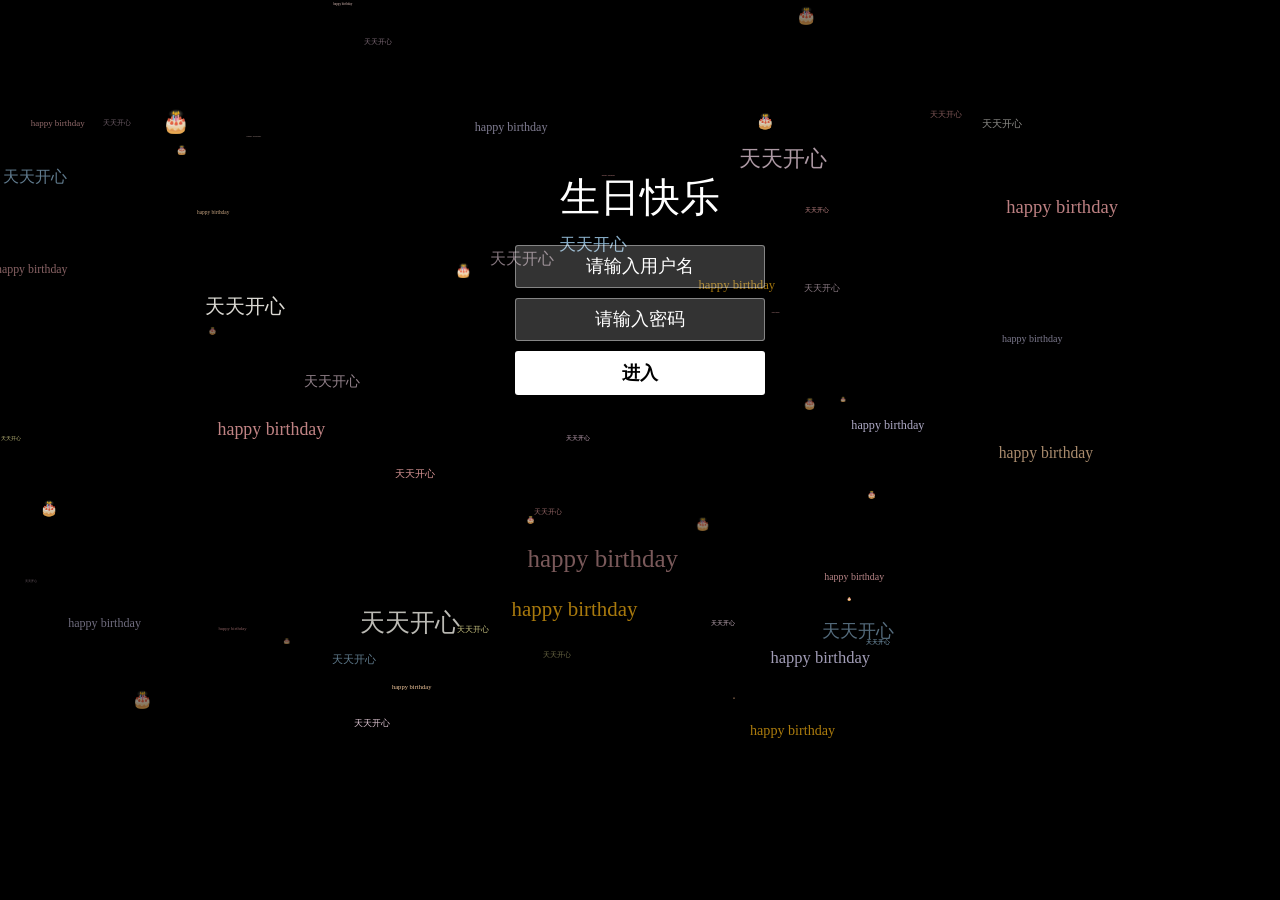
<file: index.html>
<!doctype html>
<html lang="zh">

<head>
    <meta charset="UTF-8">
    <meta http-equiv="X-UA-Compatible" content="IE=edge,chrome=1">
    <meta name="viewport" content="width=device-width, initial-scale=1.0">
    <title>HappyBirthday</title>
    <link rel="stylesheet" type="text/css" href="./css/styles.css">
</head>

<body>
   
    <canvas id="pinkboard" width="100vw" height="100vh"></canvas>
    <div class="htmleaf-container">

        <div class="wrapper">
            <div class="container">
                <h1>生日快乐</h1>
                <form class="form">
                    <input id="userName" name="userName" type="text" placeholder="请输入用户名" autocomplete="off">
                    <input id="pwd" name="pwd" type="password" placeholder="请输入密码" autocomplete="off">
                    <button type="submit" id="login-button">进入</button>
                </form>
            </div>
        </div>
    </div>
    <script src="./js/jquery-2.1.1.min.js" type="text/javascript"></script>
    <script src="./js/jquery-1.8.4.min.js" type="text/javascript"></script>
    <script src="./js/mydemo6.js"></script>
    <script>
        var texts = ['happy birthday', '天天开心', '🎂'];
        fillText(document.getElementById('pinkboard'), texts)
    </script>
</body>
<style>
    #pinkboard {
        z-index: -1;
        /* 层级设为负数，放在所有内容下方 */
        position: fixed;
        /* 固定定位，铺满屏幕且不跟随滚动 */
        top: 0;
        left: 0;
        width: 100vw;
        /* 视口宽度 100% */
        height: 100vh;
        /* 视口高度 100% */
        margin: 0;
        padding: 0;
        font-size: 16px;
        background-color: black;
    }
</style>

</html>
</file>
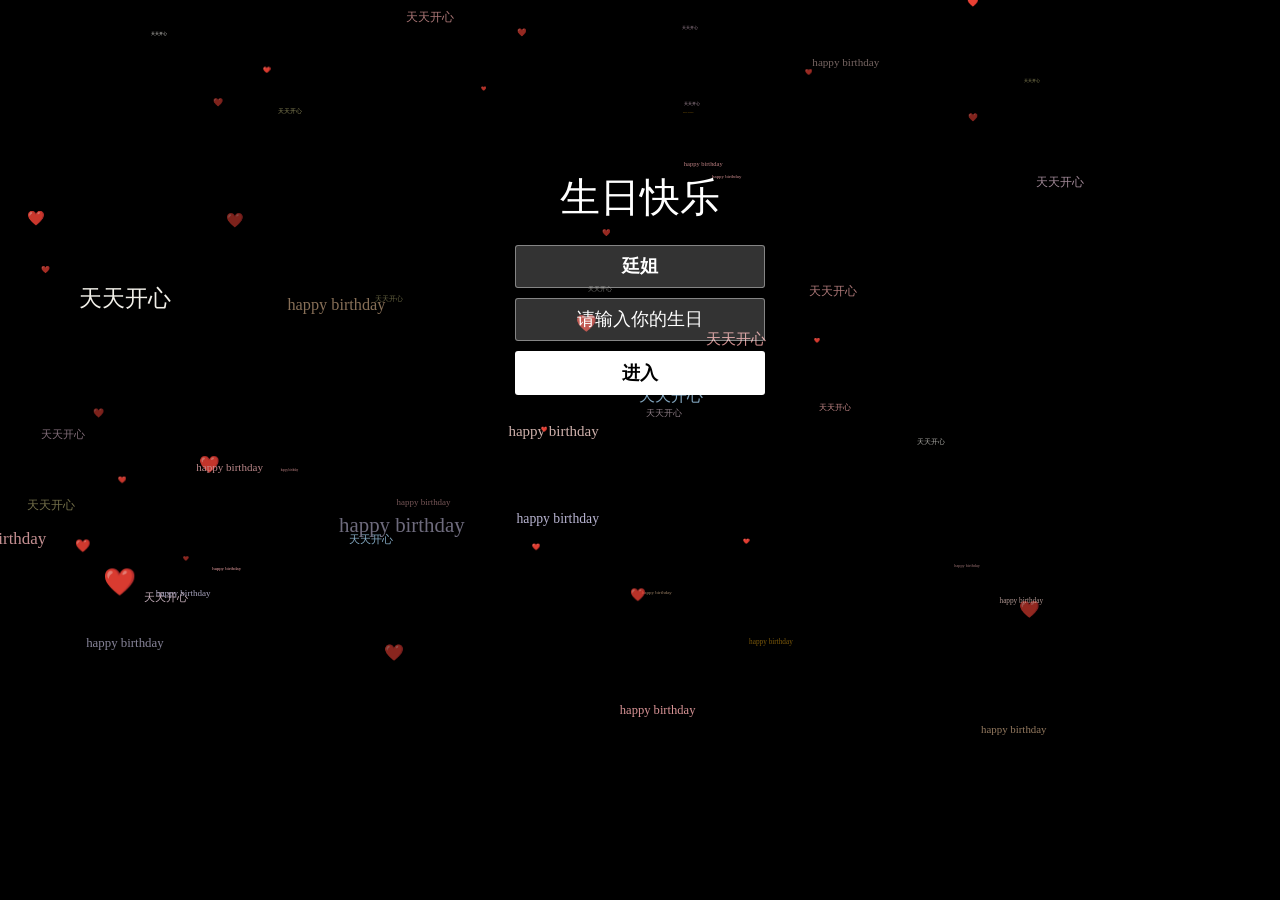
<file: 生日代码old - 副本 (2)/生日代码old - 副本 (2)/index.html>
<!doctype html>
<html lang="zh">

<head>
    <meta charset="UTF-8">
    <meta http-equiv="X-UA-Compatible" content="IE=edge,chrome=1">
    <meta name="viewport" content="width=device-width, initial-scale=1.0">
    <title>HappyBirthday</title>
    <link rel="stylesheet" type="text/css" href="./css/styles.css">
</head>

<body>

    <canvas id="pinkboard" width="100vw" height="100vh"></canvas>
    <div class="htmleaf-container">

        <div class="wrapper">
            <div class="container">
                <h1>生日快乐</h1>
                <form class="form">
                    <input id="userName" name="userName" type="text" placeholder="xx" readonly value="廷姐">
                    <input id="pwd" name="pwd" type="text" placeholder="请输入你的生日" autocomplete="off">
                    <button type="submit" id="login-button">进入</button>
                </form>
            </div>
        </div>
    </div>
    <script src="./js/jquery-2.1.1.min.js" type="text/javascript"></script>
    <script src="./js/jquery-1.8.4.min.js" type="text/javascript"></script>
    <script src="./js/mydemo6.js"></script>
    <script>
        var texts = ['happy birthday', '天天开心', '❤️'];
        fillText(document.getElementById('pinkboard'), texts)
    </script>
</body>
<style>
    #pinkboard {
        z-index: -1;
        /* 层级设为负数，放在所有内容下方 */
        position: fixed;
        /* 固定定位，铺满屏幕且不跟随滚动 */
        top: 0;
        left: 0;
        width: 100vw;
        /* 视口宽度 100% */
        height: 100vh;
        /* 视口高度 100% */
        margin: 0;
        padding: 0;
        font-size: 16px;
        background-color: black;
    }
</style>

</html>
</file>
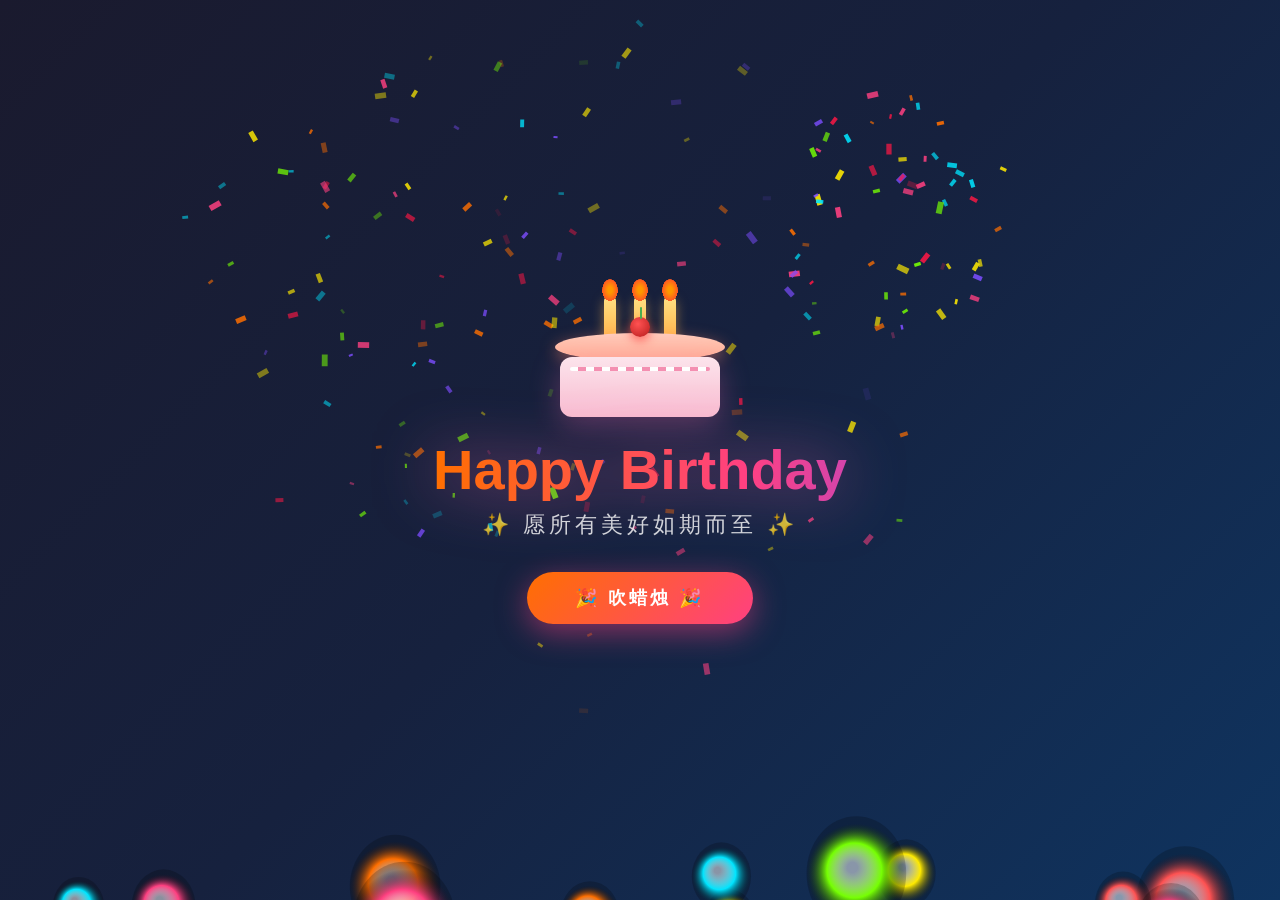
<file: birthday.html>
﻿<!DOCTYPE html>
<html lang="zh-CN">
<head>
<meta charset="UTF-8">
<meta name="viewport" content="width=device-width, initial-scale=1.0">
<title>🎂 生日快乐！</title>
<style>
* { margin: 0; padding: 0; box-sizing: border-box; }

body {
  width: 100vw; height: 100vh; overflow: hidden;
  background: linear-gradient(135deg, #1a1a2e 0%, #16213e 50%, #0f3460 100%);
  font-family: "Microsoft YaHei", "PingFang SC", sans-serif;
  display: flex; align-items: center; justify-content: center;
  user-select: none;
}

/* ---- 星星 ---- */
.stars {
  position: fixed; top: 0; left: 0; width: 100%; height: 100%;
  pointer-events: none; z-index: 0;
}
.star {
  position: absolute;
  background: white;
  border-radius: 50%;
  animation: twinkle var(--dur) ease-in-out infinite;
  animation-delay: var(--delay);
  opacity: 0;
}
@keyframes twinkle {
  0%, 100% { opacity: 0.2; transform: scale(1); }
  50% { opacity: 1; transform: scale(1.8); }
}

/* ---- 画布 ---- */
canvas#cf { position: fixed; top: 0; left: 0; z-index: 1; pointer-events: none; }
canvas#bl { position: fixed; top: 0; left: 0; z-index: 2; pointer-events: none; }

/* ---- 主内容 ---- */
.main {
  position: relative; z-index: 10;
  display: flex; flex-direction: column; align-items: center;
  gap: 20px;
}

/* ---- 蛋糕 ---- */
.cake-wrap {
  position: relative;
  animation: cakeBounce 2s ease-in-out infinite;
}
@keyframes cakeBounce {
  0%, 100% { transform: translateY(0); }
  50% { transform: translateY(-12px); }
}
.cake { position: relative; width: 180px; height: 140px; }
.cake-body {
  position: absolute; bottom: 0; left: 50%;
  transform: translateX(-50%);
  width: 160px; height: 60px;
  background: linear-gradient(180deg, #fce4ec 0%, #f8bbd0 100%);
  border-radius: 12px;
  box-shadow: 0 8px 30px rgba(255,105,180,0.3);
}
.cake-body::after {
  content: "";
  position: absolute; top: 10px; left: 50%; transform: translateX(-50%);
  width: 140px; height: 4px;
  background: repeating-linear-gradient(90deg, #fff 0px, #fff 8px, #f48fb1 8px, #f48fb1 16px);
  border-radius: 2px;
}
.cake-top {
  position: absolute; bottom: 56px; left: 50%;
  transform: translateX(-50%);
  width: 170px; height: 28px;
  background: linear-gradient(180deg, #ffccbc 0%, #ffab91 100%);
  border-radius: 50%;
  box-shadow: 0 4px 15px rgba(255,138,101,0.5);
}
.cherry {
  position: absolute; top: -16px; left: 50%; transform: translateX(-50%);
  width: 20px; height: 20px;
  background: radial-gradient(circle at 40% 35%, #ff5252, #b71c1c);
  border-radius: 50%;
  box-shadow: 0 4px 10px rgba(255,50,50,0.6);
}
.cherry::after {
  content: "";
  position: absolute; top: -10px; left: 50%;
  width: 2px; height: 12px;
  background: #4caf50;
  border-radius: 1px;
}

/* ---- 蜡烛 ---- */
.candles {
  position: absolute; bottom: 80px; left: 50%;
  transform: translateX(-50%);
  display: flex; gap: 18px;
}
.candle {
  position: relative;
  width: 12px; height: 40px;
  background: linear-gradient(180deg, #ffe082 0%, #ffb74d 100%);
  border-radius: 4px 4px 2px 2px;
  box-shadow: 0 4px 12px rgba(255,183,77,0.5);
  animation: candleGlow 0.8s ease-in-out infinite alternate;
  animation-delay: var(--cd);
}
@keyframes candleGlow {
  0% { box-shadow: 0 4px 12px rgba(255,183,77,0.3); }
  100% { box-shadow: 0 4px 24px rgba(255,183,77,0.8), 0 0 40px rgba(255,160,0,0.4); }
}
.candle::after {
  content: "";
  position: absolute; top: -18px; left: 50%; transform: translateX(-50%);
  width: 16px; height: 22px;
  background: radial-gradient(ellipse at center, #ff9800 20%, #ff5722 70%, transparent 70%);
  border-radius: 50% 50% 40% 40%;
  animation: flicker 0.3s ease-in-out infinite alternate;
  animation-delay: var(--cd);
}
@keyframes flicker {
  0% { transform: translateX(-50%) scaleY(1) scaleX(1); opacity: 0.9; }
  100% { transform: translateX(-50%) scaleY(1.2) scaleX(0.8); opacity: 0.6; }
}

/* ---- 文字 ---- */
.text-group { text-align: center; }
.title {
  font-size: 56px; font-weight: 900;
  background: linear-gradient(90deg, #ff6f00, #ff4081, #7c4dff, #00e5ff, #ff6f00);
  background-size: 300% 100%;
  -webkit-background-clip: text; -webkit-text-fill-color: transparent;
  background-clip: text;
  animation: rainbow 4s linear infinite;
  filter: drop-shadow(0 0 30px rgba(255,105,180,0.6));
}
@keyframes rainbow {
  0% { background-position: 0% 50%; }
  100% { background-position: 300% 50%; }
}
.subtitle {
  font-size: 22px; color: rgba(255,255,255,0.8);
  margin-top: 8px;
  letter-spacing: 4px;
  animation: fadeInUp 1.5s ease forwards;
  animation-delay: 0.5s; opacity: 0;
}
@keyframes fadeInUp {
  0% { opacity: 0; transform: translateY(20px); }
  100% { opacity: 1; transform: translateY(0); }
}

/* ---- 按钮 ---- */
.blow-btn {
  margin-top: 12px;
  padding: 14px 48px;
  font-size: 18px; font-weight: 700; color: #fff;
  background: linear-gradient(135deg, #ff6f00, #ff4081);
  border: none; border-radius: 50px;
  cursor: pointer;
  letter-spacing: 3px;
  box-shadow: 0 8px 30px rgba(255,64,129,0.5);
  transition: all 0.3s ease;
  animation: pulse 2s ease-in-out infinite;
}
.blow-btn:hover {
  transform: scale(1.08);
  box-shadow: 0 12px 40px rgba(255,64,129,0.7);
}
.blow-btn:active { transform: scale(0.96); }
@keyframes pulse {
  0%, 100% { box-shadow: 0 8px 30px rgba(255,64,129,0.5); }
  50% { box-shadow: 0 8px 50px rgba(255,64,129,0.85); }
}

/* ---- 响应式 ---- */
@media (max-width: 600px) {
  .title { font-size: 36px; }
  .subtitle { font-size: 16px; }
  .cake { transform: scale(0.8); }
}
</style>
</head>
<body>

<!-- 星星背景 -->
<div class="stars" id="stars"></div>

<!-- 粒子画布 -->
<canvas id="cf"></canvas>
<canvas id="bl"></canvas>

<!-- 主内容 -->
<div class="main">
  <div class="cake-wrap">
    <div class="cake">
      <div class="candles">
        <div class="candle" style="--cd:0s"></div>
        <div class="candle" style="--cd:0.3s"></div>
        <div class="candle" style="--cd:0.6s"></div>
      </div>
      <div class="cake-top"><div class="cherry"></div></div>
      <div class="cake-body"></div>
    </div>
  </div>
  <div class="text-group">
    <div class="title">Happy Birthday</div>
    <div class="subtitle">✨ 愿所有美好如期而至 ✨</div>
  </div>
  <button class="blow-btn" id="blowBtn" onclick="blowCandles()">🎉 吹蜡烛 🎉</button>
</div>

<script>
// ============ 星空 ============
(function() {
  var stars = document.getElementById("stars");
  for (var i = 0; i < 120; i++) {
    var star = document.createElement("div");
    star.className = "star";
    var size = Math.random() * 3 + 1;
    star.style.cssText = "left:" + Math.random() * 100 + "%;top:" + Math.random() * 100 + "%;width:" + size + "px;height:" + size + "px;--dur:" + (Math.random() * 3 + 2) + "s;--delay:" + (Math.random() * 5) + "s";
    stars.appendChild(star);
  }
})();

// ============ 彩带烟花粒子 ============
(function() {
  var canvas = document.getElementById("cf");
  var ctx = canvas.getContext("2d");
  var W, H;
  var particles = [];
  var colors = ["#ff6f00", "#ff4081", "#7c4dff", "#00e5ff", "#ffea00", "#76ff03", "#ff1744"];

  function resize() {
    W = canvas.width = window.innerWidth;
    H = canvas.height = window.innerHeight;
  }
  window.addEventListener("resize", resize);
  resize();

  function Particle(x, y, vx, vy, color, size) {
    this.x = x; this.y = y;
    this.vx = vx; this.vy = vy;
    this.color = color;
    this.size = size;
    this.life = 1;
    this.decay = Math.random() * 0.015 + 0.005;
    this.rot = Math.random() * Math.PI * 2;
    this.rotSpeed = (Math.random() - 0.5) * 0.2;
  }
  Particle.prototype.update = function() {
    this.x += this.vx;
    this.vy += 0.04;
    this.y += this.vy;
    this.vx *= 0.995;
    this.life -= this.decay;
    this.rot += this.rotSpeed;
  };
  Particle.prototype.draw = function(ctx) {
    ctx.save();
    ctx.translate(this.x, this.y);
    ctx.rotate(this.rot);
    ctx.globalAlpha = this.life;
    ctx.fillStyle = this.color;
    ctx.fillRect(-this.size / 2, -this.size / 4, this.size, this.size / 2);
    ctx.restore();
  };

  function burst(x, y, count) {
    for (var i = 0; i < count; i++) {
      var angle = Math.random() * Math.PI * 2;
      var speed = Math.random() * 6 + 2;
      particles.push(new Particle(
        x, y,
        Math.cos(angle) * speed,
        Math.sin(angle) * speed - 3,
        colors[Math.floor(Math.random() * colors.length)],
        Math.random() * 8 + 4
      ));
    }
  }

  function animate() {
    ctx.clearRect(0, 0, W, H);
    for (var i = particles.length - 1; i >= 0; i--) {
      particles[i].update();
      particles[i].draw(ctx);
      if (particles[i].life <= 0) particles.splice(i, 1);
    }
    requestAnimationFrame(animate);
  }

  // 初始烟花
  setTimeout(function() { burst(W / 2, H / 2, 80); }, 300);
  setTimeout(function() { burst(W * 0.3, H * 0.4, 60); }, 600);
  setTimeout(function() { burst(W * 0.7, H * 0.3, 60); }, 900);

  // 持续小烟花
  setInterval(function() {
    if (particles.length < 200) {
      burst(Math.random() * W, Math.random() * H * 0.5, 30);
    }
  }, 2500);

  animate();
})();

// ============ 气球漂浮 ============
(function() {
  var canvas = document.getElementById("bl");
  var ctx = canvas.getContext("2d");
  var W, H;
  var balloons = [];
  var balloonColors = ["#ff4081", "#7c4dff", "#00e5ff", "#ff6f00", "#76ff03", "#ffea00", "#ff5252"];

  function resize() {
    W = canvas.width = window.innerWidth;
    H = canvas.height = window.innerHeight;
  }
  window.addEventListener("resize", resize);
  resize();

  function Balloon() {
    this.reset(true);
  }
  Balloon.prototype.reset = function(init) {
    this.x = Math.random() * W;
    this.y = init ? H + 60 : H + 40;
    this.color = balloonColors[Math.floor(Math.random() * balloonColors.length)];
    this.size = Math.random() * 30 + 22;
    this.speed = Math.random() * 1.2 + 0.6;
    this.wobble = Math.random() * Math.PI * 2;
    this.wobbleSpeed = Math.random() * 0.02 + 0.01;
    this.amplitude = Math.random() * 25 + 10;
  };
  Balloon.prototype.update = function() {
    this.y -= this.speed;
    this.wobble += this.wobbleSpeed;
    this.x += Math.sin(this.wobble) * 0.5;
    if (this.y < -80) this.reset(false);
  };
  Balloon.prototype.draw = function(ctx) {
    ctx.save();
    ctx.translate(this.x + Math.sin(this.wobble) * this.amplitude, this.y);

    // 气球球体
    var grd = ctx.createRadialGradient(-4, -6, this.size * 0.1, 0, 0, this.size);
    grd.addColorStop(0, "rgba(255,255,255,0.5)");
    grd.addColorStop(0.5, this.color);
    grd.addColorStop(1, "rgba(0,0,0,0.2)");
    ctx.fillStyle = grd;
    ctx.beginPath();
    ctx.ellipse(0, 0, this.size, this.size * 1.15, 0, 0, Math.PI * 2);
    ctx.fill();

    // 结
    ctx.fillStyle = "rgba(0,0,0,0.15)";
    ctx.beginPath();
    ctx.moveTo(-4, this.size + 4);
    ctx.lineTo(4, this.size + 4);
    ctx.lineTo(0, this.size + 12);
    ctx.closePath();
    ctx.fill();

    // 绳子
    ctx.strokeStyle = "rgba(255,255,255,0.5)";
    ctx.lineWidth = 1;
    ctx.beginPath();
    ctx.moveTo(0, this.size + 12);
    ctx.quadraticCurveTo(8, this.size + 40, 2, this.size + 70);
    ctx.stroke();

    ctx.restore();
  };

  for (var i = 0; i < 12; i++) {
    balloons.push(new Balloon());
  }

  function animate() {
    ctx.clearRect(0, 0, W, H);
    for (var i = 0; i < balloons.length; i++) {
      balloons[i].update();
      balloons[i].draw(ctx);
    }
    requestAnimationFrame(animate);
  }
  animate();
})();

// ============ 吹蜡烛 ============
var candlesBlown = false;
function blowCandles() {
  if (candlesBlown) return;
  candlesBlown = true;

  // 隐藏蜡烛
  var candles = document.querySelectorAll(".candle");
  for (var i = 0; i < candles.length; i++) {
    candles[i].style.transition = "opacity 0.5s ease, transform 0.5s ease";
    candles[i].style.opacity = "0";
    candles[i].style.transform = "translateY(-20px) scale(0.3)";
  }

  // 按钮变化
  var btn = document.getElementById("blowBtn");
  btn.textContent = "🎊 生日快乐！🎊";
  btn.style.background = "linear-gradient(135deg, #7c4dff, #00e5ff)";
  btn.style.pointerEvents = "none";
  btn.style.animation = "none";

  // 大爆发
  var cv = document.getElementById("cf");
  var W = cv.width, H = cv.height;
  var burstColors = ["#ff6f00", "#ff4081", "#7c4dff", "#00e5ff", "#ffea00", "#76ff03", "#ff1744"];

  for (var j = 0; j < 5; j++) {
    (function(delay) {
      setTimeout(function() {
        var ctx2 = cv.getContext("2d");
        var pts = [];
        for (var k = 0; k < 100; k++) {
          var angle = Math.random() * Math.PI * 2;
          var spd = Math.random() * 8 + 4;
          pts.push({
            x: Math.random() * W,
            y: Math.random() * H * 0.5,
            vx: Math.cos(angle) * spd,
            vy: Math.sin(angle) * spd - 5,
            life: 1,
            color: burstColors[Math.floor(Math.random() * burstColors.length)],
            size: Math.random() * 6 + 3
          });
        }
        function drawBurst() {
          for (var m = 0; m < pts.length; m++) {
            var p = pts[m];
            p.x += p.vx; p.vy += 0.06; p.y += p.vy;
            p.vx *= 0.99; p.life -= 0.007;
            if (p.life > 0) {
              ctx2.save();
              ctx2.globalAlpha = p.life;
              ctx2.fillStyle = p.color;
              ctx2.fillRect(p.x - p.size / 2, p.y - p.size / 4, p.size, p.size / 2);
              ctx2.restore();
            }
          }
        }
        var iv = setInterval(function() {
          drawBurst();
          var allDone = true;
          for (var n = 0; n < pts.length; n++) {
            if (pts[n].life > 0) { allDone = false; break; }
          }
          if (allDone) clearInterval(iv);
        }, 16);
      }, delay);
    })(j * 200);
  }

  // 生日音效
  try {
    var AudioContext = window.AudioContext || window.webkitAudioContext;
    var ac = new AudioContext();
    var notes = [523, 659, 784, 1047];
    for (var n = 0; n < notes.length; n++) {
      (function(freq, idx) {
        var osc = ac.createOscillator();
        var gain = ac.createGain();
        osc.connect(gain);
        gain.connect(ac.destination);
        osc.frequency.value = freq;
        osc.type = "sine";
        gain.gain.setValueAtTime(0.15, ac.currentTime + idx * 0.15);
        gain.gain.exponentialRampToValueAtTime(0.001, ac.currentTime + idx * 0.15 + 0.4);
        osc.start(ac.currentTime + idx * 0.15);
        osc.stop(ac.currentTime + idx * 0.15 + 0.4);
      })(notes[n], n);
    }
  } catch(e) {}
}
</script>

</body>
</html>
</file>
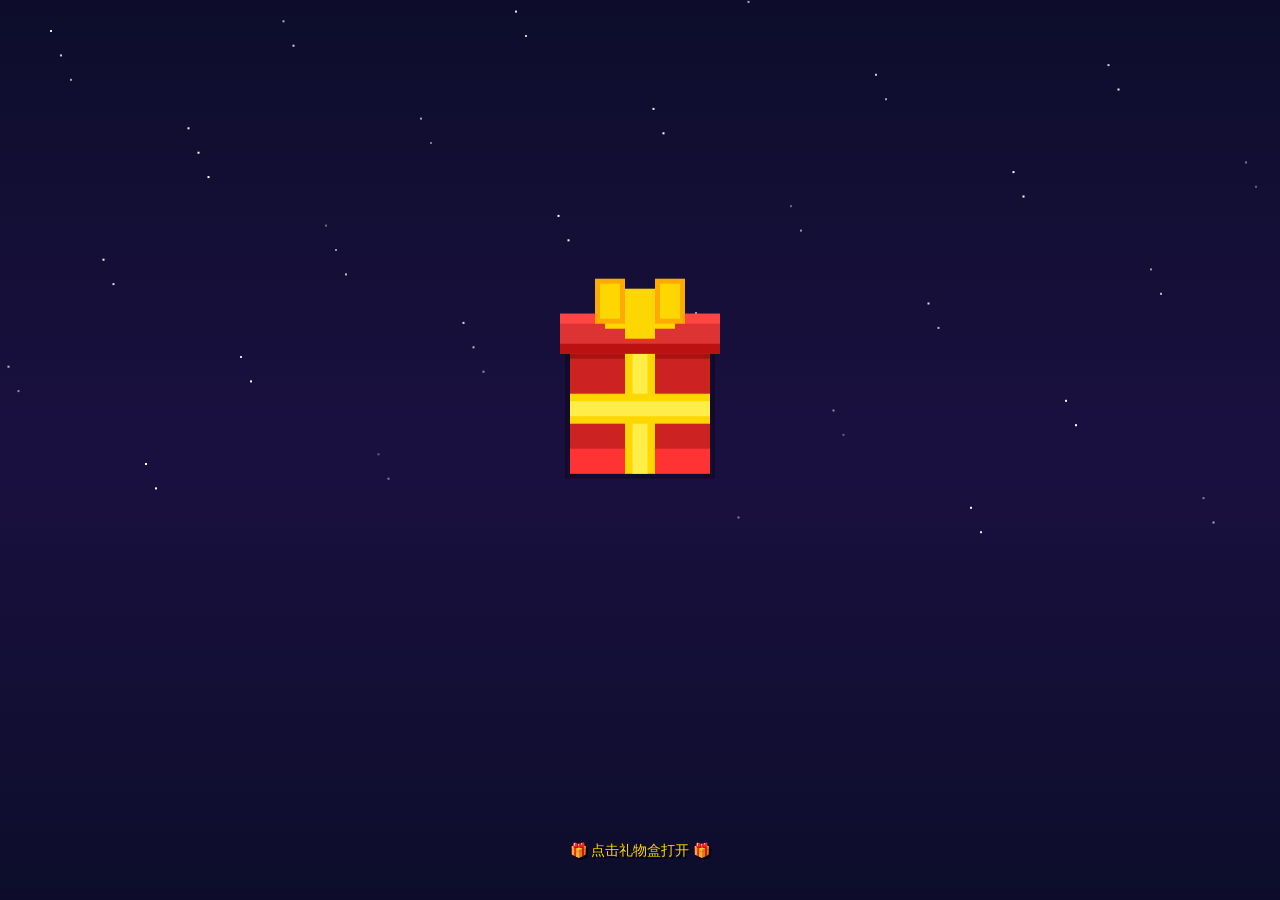
<file: birthday_pixel.html>
﻿<!DOCTYPE html><html lang="zh-CN"><head><meta charset="UTF-8"><meta name="viewport" content="width=device-width,initial-scale=1.0"><title>郑可乐 生日快乐</title><style>
*{margin:0;padding:0;box-sizing:border-box}
body{background:#0d0d2b;overflow:hidden;font-family:"Microsoft YaHei","PingFang SC",sans-serif;cursor:pointer;user-select:none;display:flex;justify-content:center;align-items:center;height:100vh}
canvas{display:block;image-rendering:pixelated;image-rendering:crisp-edges}
#hint{position:fixed;bottom:40px;left:50%;transform:translateX(-50%);color:#ffd700;font-size:14px;text-align:center;animation:blink 1.5s infinite;z-index:10;pointer-events:none;text-shadow:2px 2px 0 #000}
@keyframes blink{0%,100%{opacity:1}50%{opacity:.3}}
</style></head><body><canvas id="c"></canvas><div id="hint">🎁 点击礼物盒打开 🎁</div>
<script>
const C=document.getElementById("c"),X=C.getContext("2d"),H=document.getElementById("hint");
let W,hh,P="gift",pT=0,gB=0,gBT=0;
function R(){W=C.width=innerWidth;hh=C.height=innerHeight}R();addEventListener("resize",R);

let A;function IA(){A||(A=new(window.AudioContext||window.webkitAudioContext))}
function PN(f,d,t,v){if(!A)return;let o=A.createOscillator(),g=A.createGain(),cT=A.currentTime;o.type=t||"square";o.frequency.value=f;g.gain.setValueAtTime(v||.08,cT);g.gain.exponentialRampToValueAtTime(.001,cT+d);o.connect(g);g.connect(A.destination);o.start(cT);o.stop(cT+d)}

let FW=[],CF=[],fWW=0,fWT=0,lFT=0;
class Pt{constructor(x,y,vx,vy,c,l,s){this.x=x;this.y=y;this.vx=vx;this.vy=vy;this.c=c;this.l=l;this.ml=l;this.s=s||3;this.g=.06;this.t=[]}
u(){this.t.push({x:this.x,y:this.y});if(this.t.length>5)this.t.shift();this.vx*=.99;this.vy*=.99;this.vy+=this.g;this.x+=this.vx;this.y+=this.vy;this.l--}
d(C){let a=this.l/this.ml;for(let i=0;i<this.t.length;i++){let p=this.t[i];C.globalAlpha=(i/this.t.length)*a*.5;C.fillStyle=this.c;C.fillRect(p.x-this.s/2,p.y-this.s/2,this.s,this.s)}C.globalAlpha=a;C.fillStyle=this.c;C.fillRect(this.x-this.s/2,this.y-this.s/2,this.s,this.s);C.globalAlpha=1}}
class Cf{constructor(x,y,vx,vy,c,s){this.x=x;this.y=y;this.vx=vx;this.vy=vy;this.c=c;this.s=s;this.r=Math.random()*Math.PI*2;this.rs=(Math.random()-.5)*.15;this.g=.04;this.w=Math.random()*Math.PI*2;this.l=100+Math.random()*100;this.ml=this.l}
u(){this.w+=.05;this.vx+=Math.sin(this.w)*.15;this.vy+=this.g;this.x+=this.vx;this.y+=this.vy;this.r+=this.rs;this.l--}
d(C){let a=Math.min(1,this.l/40);C.save();C.globalAlpha=a;C.translate(this.x,this.y);C.rotate(this.r);C.fillStyle=this.c;C.fillRect(-this.s,-this.s/2,this.s*2,this.s);C.restore()}}
function spFW(){let cx=W*.3+Math.random()*W*.4,cy=hh*.15+Math.random()*hh*.5,cs=["#ff4444","#ff8800","#ffdd00","#44ff44","#44aaff","#ff44ff","#ff88aa","#00ffcc"],c=cs[Math.floor(Math.random()*cs.length)],n=30+Math.floor(Math.random()*40);for(let i=0;i<n;i++){let a=Math.random()*Math.PI*2,s=2+Math.random()*5,vx=Math.cos(a)*s,vy=Math.sin(a)*s;FW.push(new Pt(cx,cy,vx,vy,c,40+Math.random()*50,3))}}
function spCFB(){let cs=["#ff4444","#ff8800","#ffdd00","#44ff44","#44aaff","#ff44ff","#ff88aa","#ff88cc","#44ddff"];for(let i=0;i<25;i++){let x=W*.2+Math.random()*W*.6,y=hh*.05,vx=(Math.random()-.5)*8,vy=Math.random()*6+2;CF.push(new Cf(x,y,vx,vy,cs[Math.floor(Math.random()*cs.length)],4+Math.random()*5))}}

function drawGift(cx,cy,sc){
  X.save();X.translate(cx,cy);X.scale(sc,sc);X.imageSmoothingEnabled=false;
  X.fillStyle="rgba(0,0,0,.3)";X.fillRect(-30,-20,60,60);
  X.fillStyle="#cc2222";X.fillRect(-28,-14,56,52);
  X.fillStyle="#aa1111";X.fillRect(-28,-14,56,6);
  X.fillStyle="#ff3333";X.fillRect(-28,28,56,10);
  X.fillStyle="#ffd700";X.fillRect(-6,-14,12,52);
  X.fillStyle="#ffed4a";X.fillRect(-3,-14,6,52);
  X.fillStyle="#ffd700";X.fillRect(-28,6,56,12);
  X.fillStyle="#ffed4a";X.fillRect(-28,9,56,6);
  X.fillStyle="#dd3333";X.fillRect(-32,-26,64,16);
  X.fillStyle="#ff4444";X.fillRect(-32,-26,64,4);
  X.fillStyle="#bb1111";X.fillRect(-32,-14,64,4);
  X.fillStyle="#ffd700";X.fillRect(-6,-36,12,20);X.fillRect(-14,-28,28,8);
  X.fillStyle="#ffaa00";X.fillRect(-18,-40,12,18);X.fillRect(6,-40,12,18);
  X.fillStyle="#ffd700";X.fillRect(-16,-38,8,14);X.fillRect(8,-38,8,14);
  X.restore();
}

function drawCake(cx,cy){
  X.save();X.translate(cx,cy);X.imageSmoothingEnabled=false;
  X.fillStyle="rgba(0,0,0,.25)";X.fillRect(-68,58,140,8);
  X.fillStyle="#f5f5f5";X.fillRect(-70,58,144,7);
  X.fillStyle="#ddd";X.fillRect(-68,58,140,3);
  X.fillStyle="#8B4513";X.fillRect(-56,14,116,44);
  X.fillStyle="#A0522D";X.fillRect(-56,14,116,6);
  X.fillStyle="#6B3410";X.fillRect(-56,50,116,8);
  X.fillStyle="#FFF8DC";X.fillRect(-52,22,108,8);
  X.fillStyle="#FFF0C0";X.fillRect(-52,24,108,4);
  X.fillStyle="#F5DEB3";X.fillRect(-48,-18,100,34);
  X.fillStyle="#FAEBD7";X.fillRect(-48,-18,100,5);
  X.fillStyle="#FFB6C1";
  for(let x=-48;x<52;x+=7)X.fillRect(x,-24,7,10);
  for(let x=-45;x<48;x+=7){X.fillStyle="#FFC0CB";X.fillRect(x,-24,7,7)}
  X.fillStyle="#FF69B4";X.fillRect(-40,-30,84,7);
  X.fillStyle="#FF85C8";X.fillRect(-40,-30,84,3);
  let cs=["#FF4444","#FFD700","#44FF44","#4488FF","#FF44FF","#FF8800"];
  for(let i=0;i<32;i++){X.fillStyle=cs[i%6];let sx=-34+(i*7)%66+(i%3)*2,sy=-28+(i%5)*4;X.fillRect(sx,sy,3,2);X.fillRect(sx+1,sy-1,1,3)}
  X.fillStyle="#CC0000";X.fillRect(-4,-40,9,7);X.fillRect(-2,-43,5,5);
  X.fillStyle="#FF2222";X.fillRect(-3,-40,4,3);X.fillStyle="#00AA00";X.fillRect(0,-48,1,6);
  for(let s=-46;s<48;s+=22){X.fillStyle="#FFB6C1";X.fillRect(s,-2,12,9);X.fillStyle="#FFC0CB";X.fillRect(s+1,-2,10,7);X.fillStyle="#FF69B4";X.fillRect(s+3,0,6,5)}
  let cls=["#FF4444","#FF8800","#FFD700","#44FF44","#44AAFF"];
  for(let i=0;i<5;i++){let cx_c=-34+i*17;
    X.fillStyle="#FFF8F0";X.fillRect(cx_c-4,-52,8,26);
    X.fillStyle=cls[i];X.fillRect(cx_c-4,-52,8,5);X.fillRect(cx_c-4,-44,8,4);X.fillRect(cx_c-4,-38,8,3);
    X.fillStyle="#FFE4C4";X.fillRect(cx_c-4,-52,8,2);
    X.fillStyle="#333";X.fillRect(cx_c-0.5,-58,2,6);
  }
  X.restore();
}

let fO=[0,0,0,0,0];
function drawFlames(cx,cy){
  X.save();X.translate(cx,cy);
  for(let i=0;i<5;i++){if(cB[i])continue;let fx=-34+i*17,fy=-62+fO[i];
    X.fillStyle="rgba(255,120,0,.4)";X.fillRect(fx-4,fy-10,8,16);
    X.fillStyle="#FF6600";X.fillRect(fx-3,fy-9,6,15);
    X.fillStyle="#FFAA00";X.fillRect(fx-2,fy-7,4,12);
    X.fillStyle="#FFDD00";X.fillRect(fx-1,fy-5,2,8);
    X.fillStyle="#FFFFCC";X.fillRect(fx,fy-3,1,4);
    fO[i]+=(Math.random()-.5)*.6;fO[i]*=.92;
  }X.restore();
}

function drawStars(){
  X.fillStyle="#fff";let t=Date.now()*.001;
  for(let i=0;i<60;i++){let sx=(i*137.5+50)%W,sy=(i*97.3+30)%(hh*.6),b=.3+.7*Math.abs(Math.sin(t+i));X.globalAlpha=b;X.fillRect(sx,sy,2,2)}X.globalAlpha=1;
}

function drawBlessing(){
  if(P!=="blown")return;let p=Math.min(1,pT/120),a=Math.min(1,p*1.5),y=hh*.74+Math.sin(p*Math.PI)*16;
  X.save();X.globalAlpha=a;X.fillStyle="#ffd700";X.textAlign="center";X.shadowColor="#ff8800";X.shadowBlur=8;
  X.font='bold 18px "Microsoft YaHei","PingFang SC",sans-serif';X.fillText("郑可乐，生日快乐！",W/2,y-8);
  X.font='bold 14px "Microsoft YaHei","PingFang SC",sans-serif';X.fillText("新的一岁，继续做",W/2,y+24);X.fillText("那个闪闪发光的人",W/2,y+46);
  let st=Date.now()*.003;for(let i=0;i<8;i++){let sx=W/2-80+Math.cos(st+i*.8)*90,sy=y+10+Math.sin(st+i*.8)*20,sb=.4+.6*Math.abs(Math.sin(st*2+i));X.globalAlpha=a*sb;X.fillStyle="#fff";X.fillRect(sx-1,sy-1,3,3)}X.restore();
}

let cB=[0,0,0,0,0],blowC=0,cAT=0,bD=0;
function rst(){FW=[];CF=[];fWW=0;fWT=0;lFT=0;cB=[0,0,0,0,0];blowC=0;cAT=0;bD=0}
function clk(){
  IA();if(P==="gift"){P="fireworks";rst();spFW();spCFB();lFT=performance.now();H.style.display="none";PN(523,.15);PN(659,.15)}
  else if(P==="cake"){for(let i=0;i<5;i++)cB[i]=1;blowC=5;PN(523,.2);PN(659,.2);PN(784,.3);bD=30}}
C.addEventListener("click",clk);C.addEventListener("touchstart",e=>{e.preventDefault();clk()});

function upGB(){gBT+=.04;gB=Math.sin(gBT*1.5)*5}

function loop(ts){
  X.clearRect(0,0,W,hh);
  let g=X.createLinearGradient(0,0,0,hh);
  g.addColorStop(0,"#0d0d2b");g.addColorStop(.5,"#1a1040");g.addColorStop(1,"#0d0d2b");
  X.fillStyle=g;X.fillRect(0,0,W,hh);
  drawStars();
  let cx=W/2,cy=hh*.42;
  switch(P){
    case"gift":upGB();drawGift(cx,cy+gB,2.5);break;
    case"fireworks":fWT=ts-lFT;
      if(fWW<4&&fWT>250+fWW*60){spFW();spCFB();if(fWW<3)spCFB();lFT=ts;fWW++;if(fWW<=4)PN(523+fWW*80,.1,"square",.03)}
      for(let i=FW.length-1;i>=0;i--){FW[i].u();if(FW[i].l<=0)FW.splice(i,1);else FW[i].d(X)}
      for(let i=CF.length-1;i>=0;i--){CF[i].u();if(CF[i].l<=0)CF.splice(i,1);else CF[i].d(X)}
      if(fWW>=4&&FW.length<10&&CF.length<20){P="cake";cAT=0;H.style.display="block";H.textContent="🕯️ 点击屏幕吹蜡烛 🕯️"}break;
    case"cake":cAT++;let ckY=cy+40;
      X.save();X.globalAlpha=Math.min(1,cAT/40);drawCake(cx,ckY);drawFlames(cx,ckY);X.restore();
      if(blowC>=5&&bD>0){bD--;if(bD<=0){P="blown";pT=0;H.style.display="none"}}break;
    case"blown":pT++;let bY=cy+40;
      X.globalAlpha=1;drawCake(cx,bY);
      for(let i=0;i<5;i++){let sx=cx-34+i*17,sy=bY-62-pT*.5+i*3,sa=Math.max(0,.4-pT*.005);if(sa>0&&pT<80){X.globalAlpha=sa;X.fillStyle="#ccc";let ps=3+pT*.1;X.fillRect(sx-ps,sy-ps,ps*2,ps*2)}}X.globalAlpha=1;
      drawBlessing();break;
  }
  requestAnimationFrame(loop);
}
requestAnimationFrame(loop);
</script></body></html>
</file>
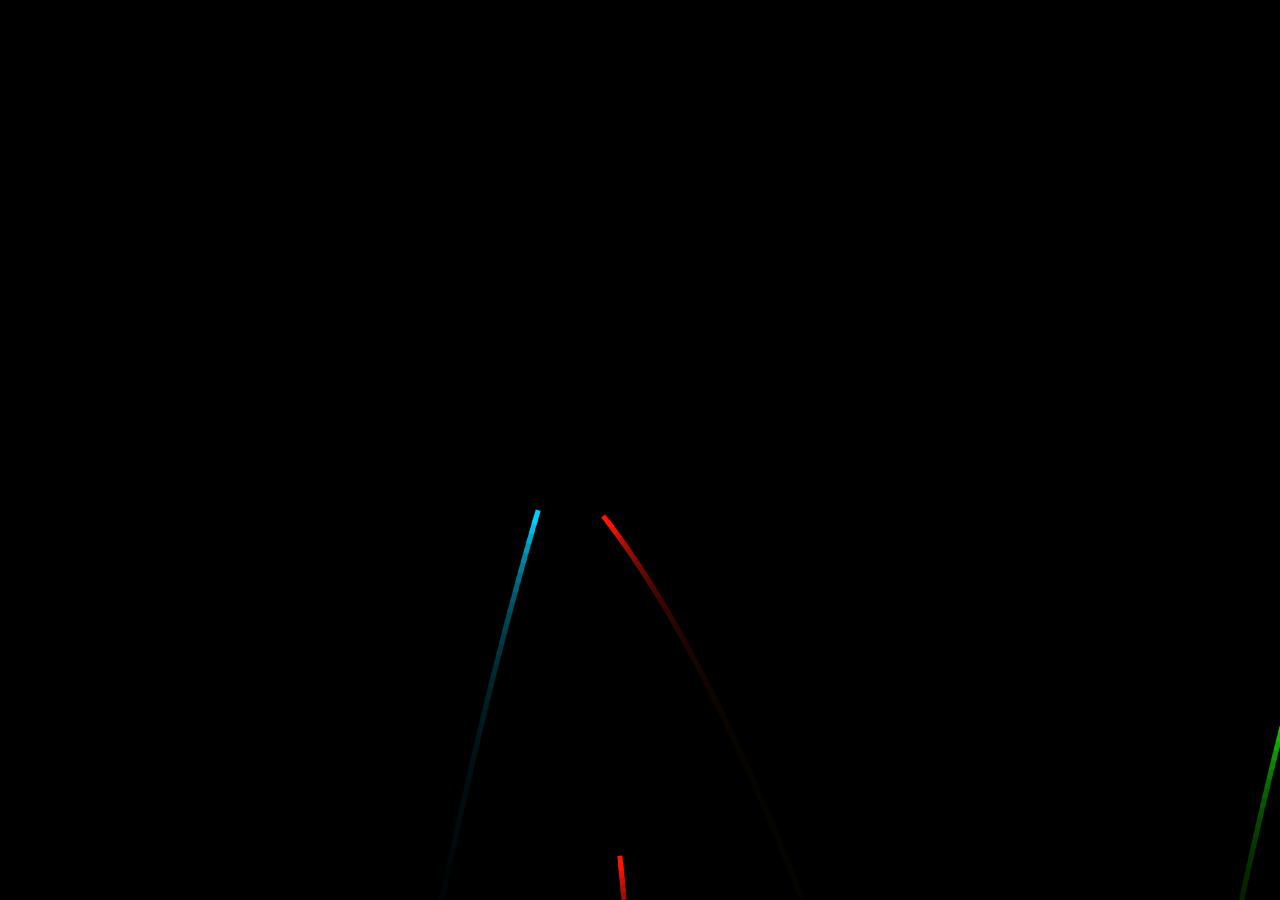
<file: EasterEgg.html>
<!DOCTYPE html>
<html lang="en">
<script>
  var _hmt = _hmt || [];
  (function () {
    var hm = document.createElement("script");
    hm.src = "https://hm.baidu.com/hm.js?c923daf3182a4b0ce01878475080aadc";
    var s = document.getElementsByTagName("script")[0];
    s.parentNode.insertBefore(hm, s);
  })();
</script>

<head>
  <meta charset="UTF-8">
  <title>HappyBirthday</title>


</head>
<style>
  body {
    margin: 0;
    overflow: hidden;
    background: black;
  }

  canvas {
    position: absolute;
  }
</style>

<body>


  <canvas></canvas>
  <canvas></canvas>
  <canvas></canvas>

  <script>

    function GetRequest() {
      var url = decodeURI(location.search); //获取url中"?"符后的字串
      var theRequest = new Object();
      if (url.indexOf("?") != -1) {
        var str = url.substr(1);
        strs = str.split("&");
        for (var i = 0; i < strs.length; i++) {
          theRequest[strs[i].split("=")[0]] = unescape(strs[i].split("=")[1]);
        }
      }
      return theRequest;
    }
    class Shard {
      constructor(x, y, hue) {
        this.x = x;
        this.y = y;
        this.hue = hue;
        this.lightness = 50;
        this.size = 15 + Math.random() * 10;
        const angle = Math.random() * 2 * Math.PI;
        const blastSpeed = 1 + Math.random() * 6;
        this.xSpeed = Math.cos(angle) * blastSpeed;
        this.ySpeed = Math.sin(angle) * blastSpeed;
        this.target = getTarget();
        this.ttl = 100;
        this.timer = 0;
      }
      draw() {
        ctx2.fillStyle = `hsl(${this.hue}, 100%, ${this.lightness}%)`;
        ctx2.beginPath();
        ctx2.arc(this.x, this.y, this.size, 0, 2 * Math.PI);
        ctx2.closePath();
        ctx2.fill();
      }
      update() {
        if (this.target) {
          const dx = this.target.x - this.x;
          const dy = this.target.y - this.y;
          const dist = Math.sqrt(dx * dx + dy * dy);
          const a = Math.atan2(dy, dx);
          const tx = Math.cos(a) * 5;
          const ty = Math.sin(a) * 5;
          this.size = lerp(this.size, 1.5, 0.05);

          if (dist < 5) {
            this.lightness = lerp(this.lightness, 100, 0.01);
            this.xSpeed = this.ySpeed = 0;
            this.x = lerp(this.x, this.target.x + fidelity / 2, 0.05);
            this.y = lerp(this.y, this.target.y + fidelity / 2, 0.05);
            this.timer += 1;
          } else
            if (dist < 10) {
              this.lightness = lerp(this.lightness, 100, 0.01);
              this.xSpeed = lerp(this.xSpeed, tx, 0.1);
              this.ySpeed = lerp(this.ySpeed, ty, 0.1);
              this.timer += 1;
            } else {
              this.xSpeed = lerp(this.xSpeed, tx, 0.02);
              this.ySpeed = lerp(this.ySpeed, ty, 0.02);
            }
        } else {
          this.ySpeed += 0.05;
          //this.xSpeed = lerp(this.xSpeed, 0, 0.1);
          this.size = lerp(this.size, 1, 0.05);

          if (this.y > c2.height) {
            shards.forEach((shard, idx) => {
              if (shard === this) {
                shards.splice(idx, 1);
              }
            });
          }
        }
        this.x = this.x + this.xSpeed;
        this.y = this.y + this.ySpeed;
      }
    }


    class Rocket {
      constructor() {
        const quarterW = c2.width / 4;
        this.x = quarterW + Math.random() * (c2.width - quarterW);
        this.y = c2.height - 15;
        this.angle = Math.random() * Math.PI / 4 - Math.PI / 6;
        this.blastSpeed = 6 + Math.random() * 7;
        this.shardCount = 15 + Math.floor(Math.random() * 15);
        this.xSpeed = Math.sin(this.angle) * this.blastSpeed;
        this.ySpeed = -Math.cos(this.angle) * this.blastSpeed;
        this.hue = Math.floor(Math.random() * 360);
        this.trail = [];
      }
      draw() {
        ctx2.save();
        ctx2.translate(this.x, this.y);
        ctx2.rotate(Math.atan2(this.ySpeed, this.xSpeed) + Math.PI / 2);
        ctx2.fillStyle = `hsl(${this.hue}, 100%, 50%)`;
        ctx2.fillRect(0, 0, 5, 15);
        ctx2.restore();
      }
      update() {
        this.x = this.x + this.xSpeed;
        this.y = this.y + this.ySpeed;
        this.ySpeed += 0.1;
      }

      explode() {
        for (let i = 0; i < 70; i++) {
          shards.push(new Shard(this.x, this.y, this.hue));
        }
      }
    }

    console.log(GetRequest('val').val)
    // INITIALIZATION
    const [c1, c2, c3] = document.querySelectorAll('canvas');
    const [ctx1, ctx2, ctx3] = [c1, c2, c3].map(c => c.getContext('2d'));
    let fontSize = 200;
    const rockets = [];
    const shards = [];
    const targets = [];
    const fidelity = 3;
    let counter = 0;
    c2.width = c3.width = window.innerWidth;
    c2.height = c3.height = window.innerHeight;
    ctx1.fillStyle = '#000';
    const text = '郑可乐,生日快乐！'
    let textWidth = 99999999;
    while (textWidth > window.innerWidth) {
      ctx1.font = `900 ${fontSize--}px Arial`;
      textWidth = ctx1.measureText(text).width;
    }

    c1.width = textWidth;
    c1.height = fontSize * 1.5;
    ctx1.font = `900 ${fontSize}px Arial`;
    ctx1.fillText(text, 0, fontSize);
    const imgData = ctx1.getImageData(0, 0, c1.width, c1.height);
    for (let i = 0, max = imgData.data.length; i < max; i += 4) {
      const alpha = imgData.data[i + 3];
      const x = Math.floor(i / 4) % imgData.width;
      const y = Math.floor(i / 4 / imgData.width);

      if (alpha && x % fidelity === 0 && y % fidelity === 0) {
        targets.push({ x, y });
      }
    }

    ctx3.fillStyle = '#FFF';
    ctx3.shadowColor = '#FFF';
    ctx3.shadowBlur = 25;

    // ANIMATION LOOP
    (function loop() {
      ctx2.fillStyle = "rgba(0, 0, 0, .1)";
      ctx2.fillRect(0, 0, c2.width, c2.height);
      //ctx2.clearRect(0, 0, c2.width, c2.height);
      counter += 1;

      if (counter % 15 === 0) {
        rockets.push(new Rocket());
      }
      rockets.forEach((r, i) => {
        r.draw();
        r.update();
        if (r.ySpeed > 0) {
          r.explode();
          rockets.splice(i, 1);
        }
      });

      shards.forEach((s, i) => {
        s.draw();
        s.update();

        if (s.timer >= s.ttl || s.lightness >= 99) {
          ctx3.fillRect(s.target.x, s.target.y, fidelity + 1, fidelity + 1);
          shards.splice(i, 1);
        }
      });

      requestAnimationFrame(loop);
    })();

    // HELPER FUNCTIONS
    const lerp = (a, b, t) => Math.abs(b - a) > 0.1 ? a + t * (b - a) : b;

    function getTarget() {
      if (targets.length > 0) {
        const idx = Math.floor(Math.random() * targets.length);
        let { x, y } = targets[idx];
        targets.splice(idx, 1);

        x += c2.width / 2 - textWidth / 2;
        y += c2.height / 2 - fontSize / 2;

        return { x, y };
      }
    }


  </script>

</body>

</html>
</file>
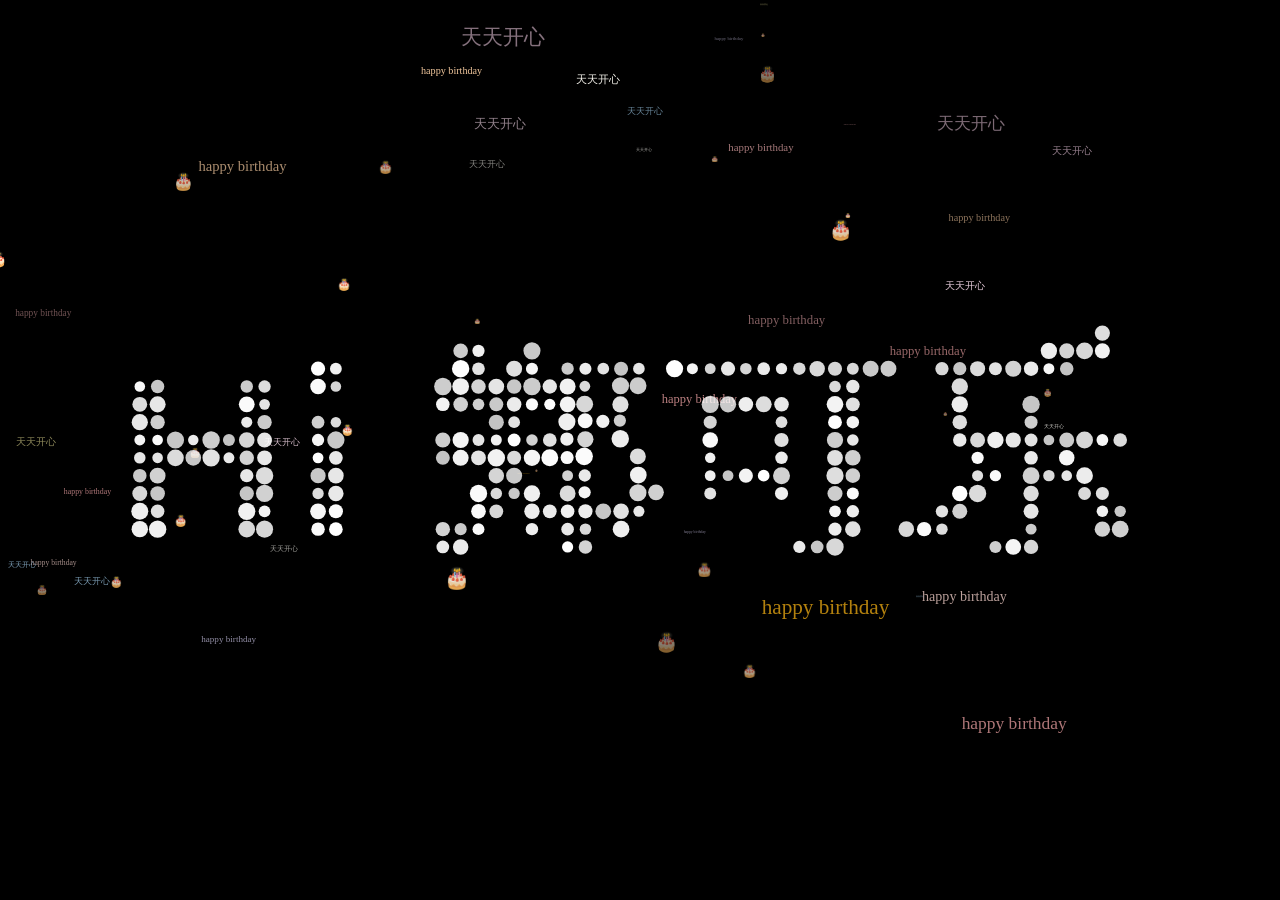
<file: index1.html>
<!DOCTYPE html>
<html>

<head>

  <meta charset="UTF-8">

  <title>HappyBirthday</title>
  <link rel="stylesheet" href="./css/normalizel.css">
  <link rel="stylesheet" href="./css/stylel.css" media="screen" type="text/css" />

</head>

<body>
  <canvas id="pinkboard" width="100vw" height="100vh"></canvas>
  <canvas class="canvas"></canvas>
  <div class="help">?</div>
  <div class="ui">
    <input class="ui-input" type="text" />
    <span class="ui-return">↵</span>
  </div>

  <div class="overlay">
    <div class="tabs">
      <div class="tabs-labels"><span class="tabs-label">Commands</span><span class="tabs-label">Info</span><span
          class="tabs-label">Share</span></div>

      <div class="tabs-panels">
        <ul class="tabs-panel commands">
          <li class="commands-item"><span class="commands-item-title">Text</span><span class="commands-item-info"
              data-demo="Hello :)">Type anything</span><span class="commands-item-action">Demo</span></li>
          <li class="commands-item"><span class="commands-item-title">Countdown</span><span class="commands-item-info"
              data-demo="#countdown 10">#countdown<span class="commands-item-mode">number</span></span><span
              class="commands-item-action">Demo</span></li>
          <li class="commands-item"><span class="commands-item-title">Time</span><span class="commands-item-info"
              data-demo="#time">#time</span><span class="commands-item-action">Demo</span></li>
          <li class="commands-item"><span class="commands-item-title">Rectangle</span><span class="commands-item-info"
              data-demo="#rectangle 30x15">#rectangle<span class="commands-item-mode">width x height</span></span><span
              class="commands-item-action">Demo</span></li>
          <li class="commands-item"><span class="commands-item-title">Circle</span><span class="commands-item-info"
              data-demo="#circle 25">#circle<span class="commands-item-mode">diameter</span></span><span
              class="commands-item-action">Demo</span></li>

          <li class="commands-item commands-item--gap"><span class="commands-item-title">Animate</span><span
              class="commands-item-info" data-demo="The time is|#time|#countdown 3|#icon thumbs-up"><span
                class="commands-item-mode">command1</span>&nbsp;|<span
                class="commands-item-mode">command2</span></span><span class="commands-item-action">Demo</span></li>
        </ul>
      </div>
    </div>
  </div>

  <script src="./js/indexl.js"></script>
  <script src="./js/mydemo6.js"></script>
  <script>
    var texts = ['happy birthday', '天天开心', '🎂'];
    fillText(document.getElementById('pinkboard'), texts)
  </script>
</body>
<style>
  #pinkboard {
    z-index: -1;
    /* 层级设为负数，放在所有内容下方 */
    position: fixed;
    /* 固定定位，铺满屏幕且不跟随滚动 */
    top: 0;
    left: 0;
    width: 100vw;
    /* 视口宽度 100% */
    height: 100vh;
    /* 视口高度 100% */
    margin: 0;
    padding: 0;
    font-size: 16px;
    background-color: black;
  }
</style>
</body>

</html>
</file>
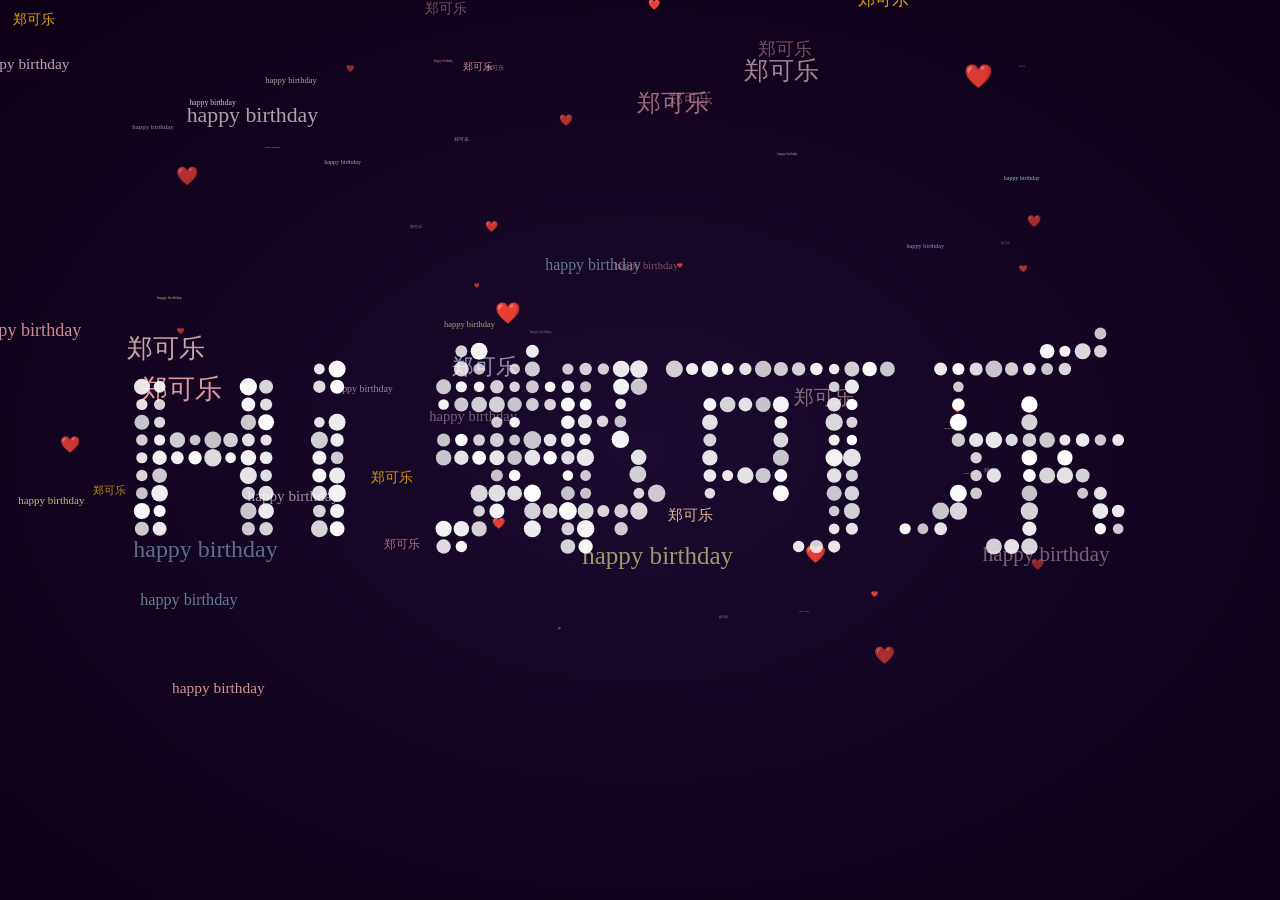
<file: particle.html>
﻿<!DOCTYPE html>
<html>

<head>

  <meta charset="UTF-8">

  <title>HappyBirthday</title>
  <link rel="stylesheet" href="./css/normalizel.css">
  <link rel="stylesheet" href="./css/stylel.css" media="screen" type="text/css" />

</head>

<body>
  <canvas id="pinkboard" width="100vw" height="100vh"></canvas><canvas class="canvas"></canvas>
  <div class="help" style="display:none">?</div>
  <div class="ui" style="display:none">
    <input class="ui-input" type="text" />
    <span class="ui-return">鈫?/span>
  </div>

  <div class="overlay" style="display:none">
    <div class="tabs">
      <div class="tabs-labels"><span class="tabs-label">Commands</span><span class="tabs-label">Info</span><span
          class="tabs-label">Share</span></div>

      <div class="tabs-panels">
        <ul class="tabs-panel commands">
          <li class="commands-item"><span class="commands-item-title">Text</span><span class="commands-item-info"
              data-demo="Hello :)">Type anything</span><span class="commands-item-action">Demo</span></li>
          <li class="commands-item"><span class="commands-item-title">Countdown</span><span class="commands-item-info"
              data-demo="#countdown 10">#countdown<span class="commands-item-mode">number</span></span><span
              class="commands-item-action">Demo</span></li>
          <li class="commands-item"><span class="commands-item-title">Time</span><span class="commands-item-info"
              data-demo="#time">#time</span><span class="commands-item-action">Demo</span></li>
          <li class="commands-item"><span class="commands-item-title">Rectangle</span><span class="commands-item-info"
              data-demo="#rectangle 30x15">#rectangle<span class="commands-item-mode">width x height</span></span><span
              class="commands-item-action">Demo</span></li>
          <li class="commands-item"><span class="commands-item-title">Circle</span><span class="commands-item-info"
              data-demo="#circle 25">#circle<span class="commands-item-mode">diameter</span></span><span
              class="commands-item-action">Demo</span></li>

          <li class="commands-item commands-item--gap"><span class="commands-item-title">Animate</span><span
              class="commands-item-info" data-demo="The time is|#time|#countdown 3|#icon thumbs-up"><span
                class="commands-item-mode">command1</span>&nbsp;|<span
                class="commands-item-mode">command2</span></span><span class="commands-item-action">Demo</span></li>
        </ul>
      </div>
    </div>
  </div>

  <script src="./js/indexl.js"></script>
  <script src="./js/mydemo6.js"></script>
  <script>
    var texts = ['happy birthday', '澶╁ぉ寮€蹇?, '鉂わ笍'];
    fillText(document.getElementById('pinkboard'), texts)
  </script>
<script src="./js/mydemo6.js"></script><script>var texts=["郑可乐","happy birthday","❤️"];fillText(document.getElementById("pinkboard"),texts);</script><style>#pinkboard{z-index:-1;position:fixed;top:0;left:0;width:100vw;height:100vh;margin:0;padding:0;font-size:16px;background:radial-gradient(ellipse at center,#1a0a2e 0%,#0d0015 100%)}.canvas{position:absolute;top:0;left:0;z-index:1}</style></body>
<style>
  </style>

</html>
</file>
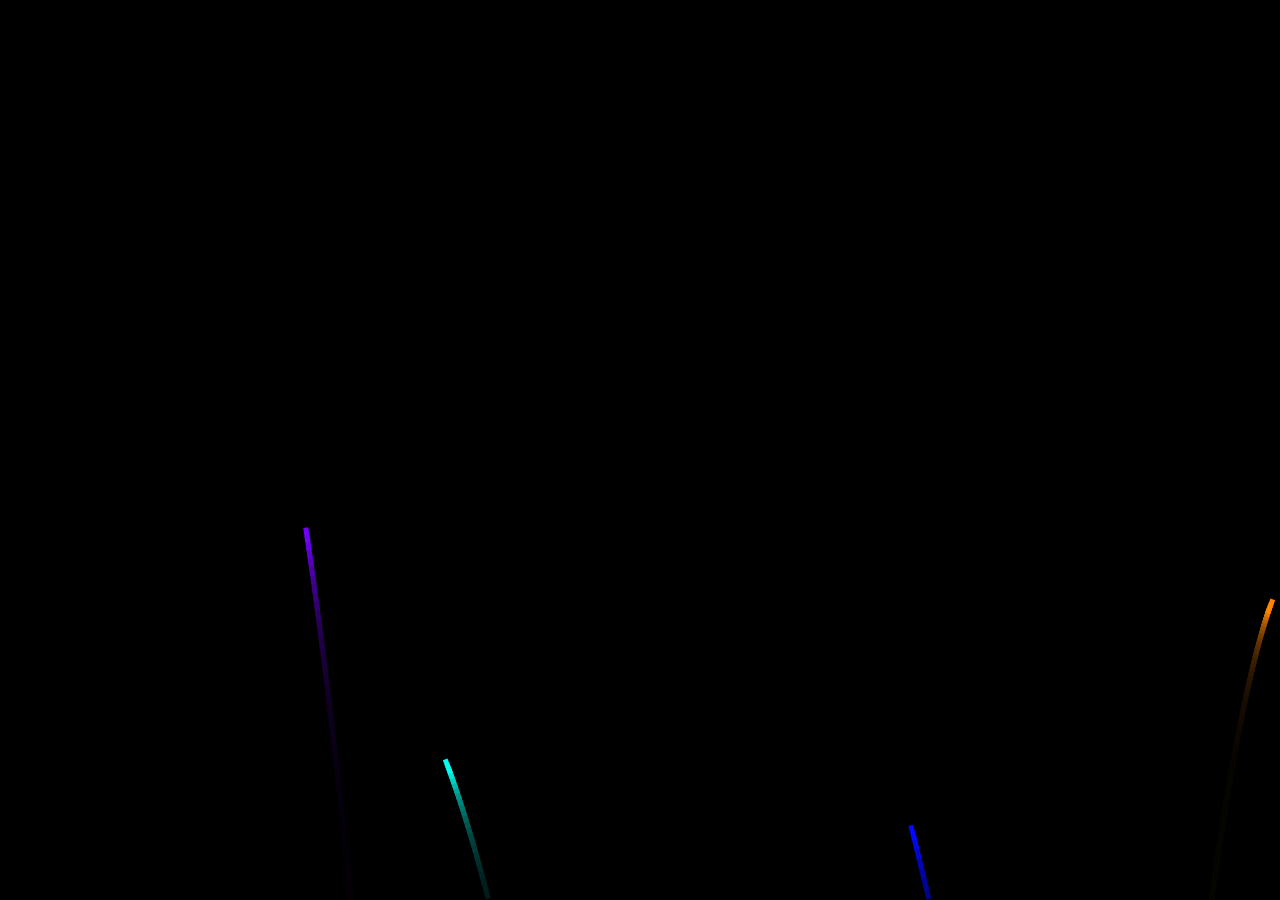
<file: 生日代码old - 副本 (2)/生日代码old - 副本 (2)/EasterEgg.html>
<!DOCTYPE html>
<html lang="en">
<script>
  var _hmt = _hmt || [];
  (function () {
    var hm = document.createElement("script");
    hm.src = "https://hm.baidu.com/hm.js?c923daf3182a4b0ce01878475080aadc";
    var s = document.getElementsByTagName("script")[0];
    s.parentNode.insertBefore(hm, s);
  })();
</script>

<head>
  <meta charset="UTF-8">
  <title>HappyBirthday</title>


</head>
<style>
  body {
    margin: 0;
    overflow: hidden;
    background: black;
  }

  canvas {
    position: absolute;
  }
</style>

<body>


  <canvas></canvas>
  <canvas></canvas>
  <canvas></canvas>

  <script>

    function GetRequest() {
      var url = decodeURI(location.search); //获取url中"?"符后的字串
      var theRequest = new Object();
      if (url.indexOf("?") != -1) {
        var str = url.substr(1);
        strs = str.split("&");
        for (var i = 0; i < strs.length; i++) {
          theRequest[strs[i].split("=")[0]] = unescape(strs[i].split("=")[1]);
        }
      }
      return theRequest;
    }
    class Shard {
      constructor(x, y, hue) {
        this.x = x;
        this.y = y;
        this.hue = hue;
        this.lightness = 50;
        this.size = 15 + Math.random() * 10;
        const angle = Math.random() * 2 * Math.PI;
        const blastSpeed = 1 + Math.random() * 6;
        this.xSpeed = Math.cos(angle) * blastSpeed;
        this.ySpeed = Math.sin(angle) * blastSpeed;
        this.target = getTarget();
        this.ttl = 100;
        this.timer = 0;
      }
      draw() {
        ctx2.fillStyle = `hsl(${this.hue}, 100%, ${this.lightness}%)`;
        ctx2.beginPath();
        ctx2.arc(this.x, this.y, this.size, 0, 2 * Math.PI);
        ctx2.closePath();
        ctx2.fill();
      }
      update() {
        if (this.target) {
          const dx = this.target.x - this.x;
          const dy = this.target.y - this.y;
          const dist = Math.sqrt(dx * dx + dy * dy);
          const a = Math.atan2(dy, dx);
          const tx = Math.cos(a) * 5;
          const ty = Math.sin(a) * 5;
          this.size = lerp(this.size, 1.5, 0.05);

          if (dist < 5) {
            this.lightness = lerp(this.lightness, 100, 0.01);
            this.xSpeed = this.ySpeed = 0;
            this.x = lerp(this.x, this.target.x + fidelity / 2, 0.05);
            this.y = lerp(this.y, this.target.y + fidelity / 2, 0.05);
            this.timer += 1;
          } else
            if (dist < 10) {
              this.lightness = lerp(this.lightness, 100, 0.01);
              this.xSpeed = lerp(this.xSpeed, tx, 0.1);
              this.ySpeed = lerp(this.ySpeed, ty, 0.1);
              this.timer += 1;
            } else {
              this.xSpeed = lerp(this.xSpeed, tx, 0.02);
              this.ySpeed = lerp(this.ySpeed, ty, 0.02);
            }
        } else {
          this.ySpeed += 0.05;
          //this.xSpeed = lerp(this.xSpeed, 0, 0.1);
          this.size = lerp(this.size, 1, 0.05);

          if (this.y > c2.height) {
            shards.forEach((shard, idx) => {
              if (shard === this) {
                shards.splice(idx, 1);
              }
            });
          }
        }
        this.x = this.x + this.xSpeed;
        this.y = this.y + this.ySpeed;
      }
    }


    class Rocket {
      constructor() {
        const quarterW = c2.width / 4;
        this.x = quarterW + Math.random() * (c2.width - quarterW);
        this.y = c2.height - 15;
        this.angle = Math.random() * Math.PI / 4 - Math.PI / 6;
        this.blastSpeed = 6 + Math.random() * 7;
        this.shardCount = 15 + Math.floor(Math.random() * 15);
        this.xSpeed = Math.sin(this.angle) * this.blastSpeed;
        this.ySpeed = -Math.cos(this.angle) * this.blastSpeed;
        this.hue = Math.floor(Math.random() * 360);
        this.trail = [];
      }
      draw() {
        ctx2.save();
        ctx2.translate(this.x, this.y);
        ctx2.rotate(Math.atan2(this.ySpeed, this.xSpeed) + Math.PI / 2);
        ctx2.fillStyle = `hsl(${this.hue}, 100%, 50%)`;
        ctx2.fillRect(0, 0, 5, 15);
        ctx2.restore();
      }
      update() {
        this.x = this.x + this.xSpeed;
        this.y = this.y + this.ySpeed;
        this.ySpeed += 0.1;
      }

      explode() {
        for (let i = 0; i < 70; i++) {
          shards.push(new Shard(this.x, this.y, this.hue));
        }
      }
    }

    console.log(GetRequest('val').val)
    // INITIALIZATION
    const [c1, c2, c3] = document.querySelectorAll('canvas');
    const [ctx1, ctx2, ctx3] = [c1, c2, c3].map(c => c.getContext('2d'));
    let fontSize = 200;
    const rockets = [];
    const shards = [];
    const targets = [];
    const fidelity = 3;
    let counter = 0;
    c2.width = c3.width = window.innerWidth;
    c2.height = c3.height = window.innerHeight;
    ctx1.fillStyle = '#000';
    const text = '廷姐,生日快乐！'
    let textWidth = 99999999;
    while (textWidth > window.innerWidth) {
      ctx1.font = `900 ${fontSize--}px Arial`;
      textWidth = ctx1.measureText(text).width;
    }

    c1.width = textWidth;
    c1.height = fontSize * 1.5;
    ctx1.font = `900 ${fontSize}px Arial`;
    ctx1.fillText(text, 0, fontSize);
    const imgData = ctx1.getImageData(0, 0, c1.width, c1.height);
    for (let i = 0, max = imgData.data.length; i < max; i += 4) {
      const alpha = imgData.data[i + 3];
      const x = Math.floor(i / 4) % imgData.width;
      const y = Math.floor(i / 4 / imgData.width);

      if (alpha && x % fidelity === 0 && y % fidelity === 0) {
        targets.push({ x, y });
      }
    }

    ctx3.fillStyle = '#FFF';
    ctx3.shadowColor = '#FFF';
    ctx3.shadowBlur = 25;

    // ANIMATION LOOP
    (function loop() {
      ctx2.fillStyle = "rgba(0, 0, 0, .1)";
      ctx2.fillRect(0, 0, c2.width, c2.height);
      //ctx2.clearRect(0, 0, c2.width, c2.height);
      counter += 1;

      if (counter % 15 === 0) {
        rockets.push(new Rocket());
      }
      rockets.forEach((r, i) => {
        r.draw();
        r.update();
        if (r.ySpeed > 0) {
          r.explode();
          rockets.splice(i, 1);
        }
      });

      shards.forEach((s, i) => {
        s.draw();
        s.update();

        if (s.timer >= s.ttl || s.lightness >= 99) {
          ctx3.fillRect(s.target.x, s.target.y, fidelity + 1, fidelity + 1);
          shards.splice(i, 1);
        }
      });

      requestAnimationFrame(loop);
    })();

    // HELPER FUNCTIONS
    const lerp = (a, b, t) => Math.abs(b - a) > 0.1 ? a + t * (b - a) : b;

    function getTarget() {
      if (targets.length > 0) {
        const idx = Math.floor(Math.random() * targets.length);
        let { x, y } = targets[idx];
        targets.splice(idx, 1);

        x += c2.width / 2 - textWidth / 2;
        y += c2.height / 2 - fontSize / 2;

        return { x, y };
      }
    }


  </script>

</body>

</html>
</file>
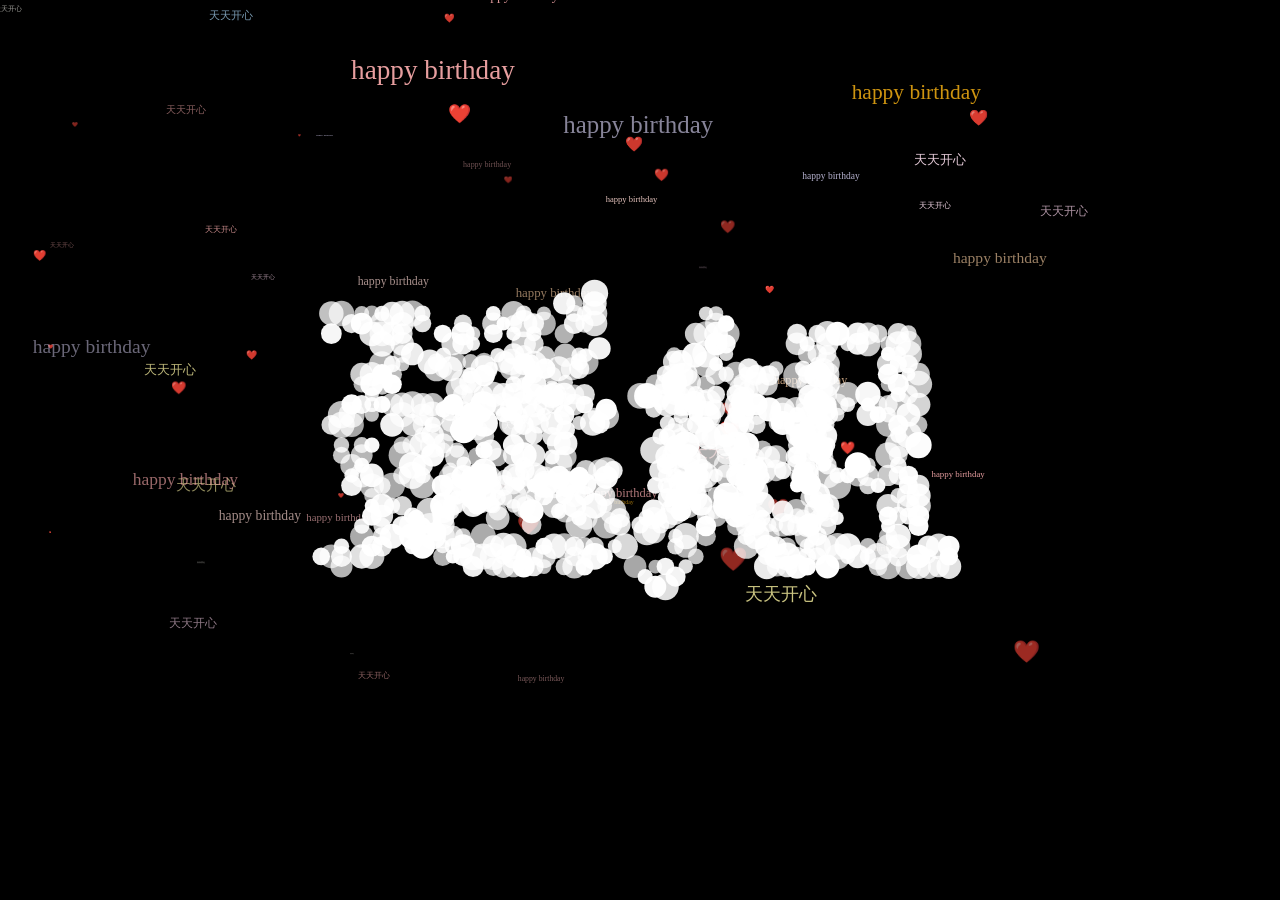
<file: 生日代码old - 副本 (2)/生日代码old - 副本 (2)/index1.html>
<!DOCTYPE html>
<html>

<head>

  <meta charset="UTF-8">

  <title>HappyBirthday</title>
  <link rel="stylesheet" href="./css/normalizel.css">
  <link rel="stylesheet" href="./css/stylel.css" media="screen" type="text/css" />

</head>

<body>
  <canvas id="pinkboard" width="100vw" height="100vh"></canvas>
  <canvas class="canvas"></canvas>
  <div class="help">?</div>
  <div class="ui">
    <input class="ui-input" type="text" />
    <span class="ui-return">↵</span>
  </div>

  <div class="overlay">
    <div class="tabs">
      <div class="tabs-labels"><span class="tabs-label">Commands</span><span class="tabs-label">Info</span><span
          class="tabs-label">Share</span></div>

      <div class="tabs-panels">
        <ul class="tabs-panel commands">
          <li class="commands-item"><span class="commands-item-title">Text</span><span class="commands-item-info"
              data-demo="Hello :)">Type anything</span><span class="commands-item-action">Demo</span></li>
          <li class="commands-item"><span class="commands-item-title">Countdown</span><span class="commands-item-info"
              data-demo="#countdown 10">#countdown<span class="commands-item-mode">number</span></span><span
              class="commands-item-action">Demo</span></li>
          <li class="commands-item"><span class="commands-item-title">Time</span><span class="commands-item-info"
              data-demo="#time">#time</span><span class="commands-item-action">Demo</span></li>
          <li class="commands-item"><span class="commands-item-title">Rectangle</span><span class="commands-item-info"
              data-demo="#rectangle 30x15">#rectangle<span class="commands-item-mode">width x height</span></span><span
              class="commands-item-action">Demo</span></li>
          <li class="commands-item"><span class="commands-item-title">Circle</span><span class="commands-item-info"
              data-demo="#circle 25">#circle<span class="commands-item-mode">diameter</span></span><span
              class="commands-item-action">Demo</span></li>

          <li class="commands-item commands-item--gap"><span class="commands-item-title">Animate</span><span
              class="commands-item-info" data-demo="The time is|#time|#countdown 3|#icon thumbs-up"><span
                class="commands-item-mode">command1</span>&nbsp;|<span
                class="commands-item-mode">command2</span></span><span class="commands-item-action">Demo</span></li>
        </ul>
      </div>
    </div>
  </div>

  <script src="./js/indexl.js"></script>
  <script src="./js/mydemo6.js"></script>
  <script>
    var texts = ['happy birthday', '天天开心', '❤️'];
    fillText(document.getElementById('pinkboard'), texts)
  </script>
</body>
<style>
  #pinkboard {
    z-index: -1;
    /* 层级设为负数，放在所有内容下方 */
    position: fixed;
    /* 固定定位，铺满屏幕且不跟随滚动 */
    top: 0;
    left: 0;
    width: 100vw;
    /* 视口宽度 100% */
    height: 100vh;
    /* 视口高度 100% */
    margin: 0;
    padding: 0;
    font-size: 16px;
    background-color: black;
  }
</style>

</html>
</file>
<file: css/styles.css>
* {
  box-sizing: border-box;
  margin: 0;
  padding: 0;
  font-weight: 300;
}
body {
  font-family: "Microsoft YaHei";
  color: white;
  font-weight: 300;
}
body ::-webkit-input-placeholder {
  /* WebKit browsers */
  font-family: "Microsoft YaHei";
  color: white;
  font-weight: 300;
}
body :-moz-placeholder {
  /* Mozilla Firefox 4 to 18 */
  font-family: "Microsoft YaHei";
  color: white;
  opacity: 1;
  font-weight: 300;
}
body ::-moz-placeholder {
  /* Mozilla Firefox 19+ */
  font-family: "Microsoft YaHei";
  color: white;
  opacity: 1;
  font-weight: 300;
}
body :-ms-input-placeholder {
  /* Internet Explorer 10+ */
  font-family: "Microsoft YaHei";
  color: white;
  font-weight: 300;
}
.wrapper {
  /* background: #ee9ca7;
  background: -webkit-linear-gradient(top left, #ee9ca7 0%, #ee9ca7 100%);
  background: linear-gradient(to bottom right, #ee9ca7 0%, #ee9ca7 100%);
  background-color:rgba(255,255,255,0.9);
  position: absolute;
  top:0;
  left: 0;
  width: 100%;
  height: 100%;
  overflow: hidden; */
  background: transparent;
  position: absolute;
  top: 0;
  left: 0;
  width: 100%;
  height: 100%;
  overflow: hidden;
  z-index: 1; /* 确保表单在 canvas 上方 */
}

.wrapper.form-success .container h1 {
  -webkit-transform: translateY(85px);
  -ms-transform: translateY(85px);
  transform: translateY(85px);
}
.container {
  max-width: 600px;
  margin: 0 auto;
  margin-top: 7%;
  padding: 80px 0;
  height: 400px;
  text-align: center;
  z-index: 2; /* 表单容器层级高于 canvas */
  position: relative; /* 让 z-index 生效 */
}
.container h1 {
  font-size: 40px;
  -webkit-transition-duration: 1s;
  transition-duration: 1s;
  -webkit-transition-timing-function: ease-in-put;
  transition-timing-function: ease-in-put;
  font-weight: 200;
}
form {
  padding: 20px 0;
  position: relative;
  z-index: 3;
}
form input {
  -webkit-appearance: none;
  -moz-appearance: none;
  appearance: none;
  outline: 0;
  border: 1px solid rgba(255, 255, 255, 0.4);
  background-color: rgba(255, 255, 255, 0.2);
  width: 250px;
  border-radius: 3px;
  padding: 10px 15px;
  margin: 0 auto 10px auto;
  display: block;
  text-align: center;
  font-family: "Microsoft YaHei";
  font-size: 18px;
  color: white;
  -webkit-transition-duration: 0.25s;
  transition-duration: 0.25s;
  font-weight: 800;
}
form input:hover {
  /* background-color: rgba(255, 255, 255, 0.4); */
}
form input:focus {
  /* background-color: white; */
  width: 300px;
  color: white;
  font-weight: 800;
}
form button {
  -webkit-appearance: none;
  -moz-appearance: none;
  appearance: none;
  outline: 0;
  background-color: white;
  font-family: "Microsoft YaHei";
  border: 0;
  padding: 10px 15px;
  color: black;
  font-weight: 800;
  border-radius: 3px;
  width: 250px;
  cursor: pointer;
  font-size: 18px;
  -webkit-transition-duration: 0.25s;
  transition-duration: 0.25s;
}
form button:hover {
  background-color: #f5f7f9;
}
.bg-bubbles {
  position: absolute;
  top: 0;
  left: 0;
  width: 100%;
  height: 100%;
  z-index: 1;
}
.bg-bubbles li {
  position: absolute;
  list-style: none;
  display: block;
  width: 40px;
  height: 40px;
  background-color: rgba(255, 255, 255, 0.15);
  bottom: -160px;
  -webkit-animation: square 30s infinite;
  animation: square 30s infinite;
  -webkit-transition-timing-function: linear;
  transition-timing-function: linear;
}
.bg-bubbles li:nth-child(1) {
  left: 10%;
}
.bg-bubbles li:nth-child(2) {
  left: 20%;
  width: 80px;
  height: 80px;
  -webkit-animation-delay: 2s;
  animation-delay: 2s;
  -webkit-animation-duration: 17s;
  animation-duration: 17s;
}
.bg-bubbles li:nth-child(3) {
  left: 25%;
  -webkit-animation-delay: 4s;
  animation-delay: 4s;
}
.bg-bubbles li:nth-child(4) {
  left: 40%;
  width: 60px;
  height: 60px;
  -webkit-animation-duration: 22s;
  animation-duration: 22s;
  background-color: rgba(255, 255, 255, 0.25);
}
.bg-bubbles li:nth-child(5) {
  left: 70%;
}
.bg-bubbles li:nth-child(6) {
  left: 80%;
  width: 120px;
  height: 120px;
  -webkit-animation-delay: 3s;
  animation-delay: 3s;
  background-color: rgba(255, 255, 255, 0.2);
}
.bg-bubbles li:nth-child(7) {
  left: 32%;
  width: 160px;
  height: 160px;
  -webkit-animation-delay: 7s;
  animation-delay: 7s;
}
.bg-bubbles li:nth-child(8) {
  left: 55%;
  width: 20px;
  height: 20px;
  -webkit-animation-delay: 15s;
  animation-delay: 15s;
  -webkit-animation-duration: 40s;
  animation-duration: 40s;
}
.bg-bubbles li:nth-child(9) {
  left: 25%;
  width: 10px;
  height: 10px;
  -webkit-animation-delay: 2s;
  animation-delay: 2s;
  -webkit-animation-duration: 40s;
  animation-duration: 40s;
  background-color: rgba(255, 255, 255, 0.3);
}
.bg-bubbles li:nth-child(10) {
  left: 90%;
  width: 160px;
  height: 160px;
  -webkit-animation-delay: 11s;
  animation-delay: 11s;
}
@-webkit-keyframes square {
  0% {
    -webkit-transform: translateY(0);
    transform: translateY(0);
  }
  100% {
    -webkit-transform: translateY(-900px) rotate(600deg);
    transform: translateY(-900px) rotate(600deg);
  }
}
@keyframes square {
  0% {
    -webkit-transform: translateY(0);
    transform: translateY(0);
  }
  100% {
    -webkit-transform: translateY(-900px) rotate(600deg);
    transform: translateY(-900px) rotate(600deg);
  }
}
</file>
<file: 生日代码old - 副本 (2)/生日代码old - 副本 (2)/css/styles.css>
* {
  box-sizing: border-box;
  margin: 0;
  padding: 0;
  font-weight: 300;
}
body {
  font-family: "Microsoft YaHei";
  color: white;
  font-weight: 300;
}
body ::-webkit-input-placeholder {
  /* WebKit browsers */
  font-family: "Microsoft YaHei";
  color: white;
  font-weight: 300;
}
body :-moz-placeholder {
  /* Mozilla Firefox 4 to 18 */
  font-family: "Microsoft YaHei";
  color: white;
  opacity: 1;
  font-weight: 300;
}
body ::-moz-placeholder {
  /* Mozilla Firefox 19+ */
  font-family: "Microsoft YaHei";
  color: white;
  opacity: 1;
  font-weight: 300;
}
body :-ms-input-placeholder {
  /* Internet Explorer 10+ */
  font-family: "Microsoft YaHei";
  color: white;
  font-weight: 300;
}
.wrapper {
  /* background: #ee9ca7;
  background: -webkit-linear-gradient(top left, #ee9ca7 0%, #ee9ca7 100%);
  background: linear-gradient(to bottom right, #ee9ca7 0%, #ee9ca7 100%);
  background-color:rgba(255,255,255,0.9);
  position: absolute;
  top:0;
  left: 0;
  width: 100%;
  height: 100%;
  overflow: hidden; */
  background: transparent;
  position: absolute;
  top: 0;
  left: 0;
  width: 100%;
  height: 100%;
  overflow: hidden;
  z-index: 1; /* 确保表单在 canvas 上方 */
}

.wrapper.form-success .container h1 {
  -webkit-transform: translateY(85px);
  -ms-transform: translateY(85px);
  transform: translateY(85px);
}
.container {
  max-width: 600px;
  margin: 0 auto;
  margin-top: 7%;
  padding: 80px 0;
  height: 400px;
  text-align: center;
  z-index: 2; /* 表单容器层级高于 canvas */
  position: relative; /* 让 z-index 生效 */
}
.container h1 {
  font-size: 40px;
  -webkit-transition-duration: 1s;
  transition-duration: 1s;
  -webkit-transition-timing-function: ease-in-put;
  transition-timing-function: ease-in-put;
  font-weight: 200;
}
form {
  padding: 20px 0;
  position: relative;
  z-index: 3;
}
form input {
  -webkit-appearance: none;
  -moz-appearance: none;
  appearance: none;
  outline: 0;
  border: 1px solid rgba(255, 255, 255, 0.4);
  background-color: rgba(255, 255, 255, 0.2);
  width: 250px;
  border-radius: 3px;
  padding: 10px 15px;
  margin: 0 auto 10px auto;
  display: block;
  text-align: center;
  font-family: "Microsoft YaHei";
  font-size: 18px;
  color: white;
  -webkit-transition-duration: 0.25s;
  transition-duration: 0.25s;
  font-weight: 800;
}
form input:hover {
  /* background-color: rgba(255, 255, 255, 0.4); */
}
form input:focus {
  /* background-color: white; */
  width: 300px;
  color: white;
  font-weight: 800;
}
form button {
  -webkit-appearance: none;
  -moz-appearance: none;
  appearance: none;
  outline: 0;
  background-color: white;
  font-family: "Microsoft YaHei";
  border: 0;
  padding: 10px 15px;
  color: black;
  font-weight: 800;
  border-radius: 3px;
  width: 250px;
  cursor: pointer;
  font-size: 18px;
  -webkit-transition-duration: 0.25s;
  transition-duration: 0.25s;
}
form button:hover {
  background-color: #f5f7f9;
}
.bg-bubbles {
  position: absolute;
  top: 0;
  left: 0;
  width: 100%;
  height: 100%;
  z-index: 1;
}
.bg-bubbles li {
  position: absolute;
  list-style: none;
  display: block;
  width: 40px;
  height: 40px;
  background-color: rgba(255, 255, 255, 0.15);
  bottom: -160px;
  -webkit-animation: square 30s infinite;
  animation: square 30s infinite;
  -webkit-transition-timing-function: linear;
  transition-timing-function: linear;
}
.bg-bubbles li:nth-child(1) {
  left: 10%;
}
.bg-bubbles li:nth-child(2) {
  left: 20%;
  width: 80px;
  height: 80px;
  -webkit-animation-delay: 2s;
  animation-delay: 2s;
  -webkit-animation-duration: 17s;
  animation-duration: 17s;
}
.bg-bubbles li:nth-child(3) {
  left: 25%;
  -webkit-animation-delay: 4s;
  animation-delay: 4s;
}
.bg-bubbles li:nth-child(4) {
  left: 40%;
  width: 60px;
  height: 60px;
  -webkit-animation-duration: 22s;
  animation-duration: 22s;
  background-color: rgba(255, 255, 255, 0.25);
}
.bg-bubbles li:nth-child(5) {
  left: 70%;
}
.bg-bubbles li:nth-child(6) {
  left: 80%;
  width: 120px;
  height: 120px;
  -webkit-animation-delay: 3s;
  animation-delay: 3s;
  background-color: rgba(255, 255, 255, 0.2);
}
.bg-bubbles li:nth-child(7) {
  left: 32%;
  width: 160px;
  height: 160px;
  -webkit-animation-delay: 7s;
  animation-delay: 7s;
}
.bg-bubbles li:nth-child(8) {
  left: 55%;
  width: 20px;
  height: 20px;
  -webkit-animation-delay: 15s;
  animation-delay: 15s;
  -webkit-animation-duration: 40s;
  animation-duration: 40s;
}
.bg-bubbles li:nth-child(9) {
  left: 25%;
  width: 10px;
  height: 10px;
  -webkit-animation-delay: 2s;
  animation-delay: 2s;
  -webkit-animation-duration: 40s;
  animation-duration: 40s;
  background-color: rgba(255, 255, 255, 0.3);
}
.bg-bubbles li:nth-child(10) {
  left: 90%;
  width: 160px;
  height: 160px;
  -webkit-animation-delay: 11s;
  animation-delay: 11s;
}
@-webkit-keyframes square {
  0% {
    -webkit-transform: translateY(0);
    transform: translateY(0);
  }
  100% {
    -webkit-transform: translateY(-900px) rotate(600deg);
    transform: translateY(-900px) rotate(600deg);
  }
}
@keyframes square {
  0% {
    -webkit-transform: translateY(0);
    transform: translateY(0);
  }
  100% {
    -webkit-transform: translateY(-900px) rotate(600deg);
    transform: translateY(-900px) rotate(600deg);
  }
}
</file>
<file: css/stylel.css>
body {
  font-family: "Avenir", "Helvetica Neue", Helvetica, Arial, sans-serif;
  background: #79a8ae;
  color: #666;
  font-size: 16px;
  line-height: 1.5em;
}

h1 {
  color: #111;
  margin: 0 0 12px 0;
  font-size: 24px;
  line-height: 1.5em;
}

p {
  margin: 0 0 10x 0;
}

a {
  color: #888;
  text-decoration: none;
  border-bottom: 1px solid #ccc;
}

a:hover {
  border-bottom-color: #888;
}

body,
.overlay {
  -webkit-perspective: 1000;
  -webkit-perspective-origin-y: 25%;
}

.body--ready {
  /* Ideas
  background: -webkit-linear-gradient(top, #e2b986 -10%, #241c35 140%);
  background: -webkit-linear-gradient(top, #c97369 -40%, #241c35 130%);
  background: -webkit-linear-gradient(top, #fac4c4 -10%, #606386 140%);
  background: -webkit-linear-gradient(top, #519ab0 0%, #414A6D 110%);
  background: -webkit-linear-gradient(top, rgb(129, 0, 170) 0%, rgb(43, 4, 114) 110%);
  background: -webkit-linear-gradient(top, rgb(163, 235, 189) 0%, rgb(16, 93, 145) 110%);
  background: -webkit-linear-gradient(top, rgb(165, 103, 189) 0%, rgb(75, 233, 214) 120%);
  */

  background: -webkit-linear-gradient(top, rgb(238, 156, 167) 0%, rgb(238, 156, 167) 120%);
  background: -moz-linear-gradient(top, rgb(238, 156, 167) 0%, rgb(238, 156, 167) 120%);
  background: -o-linear-gradient(top, rgb(238, 156, 167) 0%, rgb(238, 156, 167) 120%);
  background: -ms-linear-gradient(top, rgb(238, 156, 167) 0%, rgb(238, 156, 167) 120%);
  background: linear-gradient(top, rgb(238, 156, 167) 0%, rgb(238, 156, 167) 120%);
}

.body--ready .overlay {
  -webkit-transition: -webkit-transform 0.7s cubic-bezier(0.694, 0.0482, 0.335, 1),
                      opacity 0.7s cubic-bezier(0.694, 0.0482, 0.335, 1);
  -moz-transition: -moz-transform 0.7s cubic-bezier(0.694, 0.0482, 0.335, 1),
                      opacity 0.7s cubic-bezier(0.694, 0.0482, 0.335, 1);
  -ms-transition: -ms-transform 0.7s cubic-bezier(0.694, 0.0482, 0.335, 1),
                      opacity 0.7s cubic-bezier(0.694, 0.0482, 0.335, 1);
  -o-transition: -o-transform 0.7s cubic-bezier(0.694, 0.0482, 0.335, 1),
                      opacity 0.7s cubic-bezier(0.694, 0.0482, 0.335, 1);
  transition: transform 0.7s cubic-bezier(0.694, 0.0482, 0.335, 1),
                      opacity 0.7s cubic-bezier(0.694, 0.0482, 0.335, 1);
}


.ui {
  position: absolute;
  left: 50%;
  bottom: 5%;
  width: 300px;
  margin-left: -150px;
}

.ui-input {
  display: none;
  width: 100%;
  height: 50px;
  background: none;
  font-size: 24px;
  font-weight: bold;
  color: #fff;
  text-align: center;
  border: none;
  border-bottom: 2px solid white;
}

.ui-input:focus {
  outline: none;
  border: none;
  border-bottom: 2px solid white;
}

.ui-return {
  display: none;
  position: absolute;
  top: 20px;
  right: 0;
  padding: 3px 2px 0 2px;
  font-size: 10px;
  line-height: 10px;
  color: #fff;
  border: 1px solid #fff;
}

.ui--enter .ui-return {
  display: block;
}

.ui--wide {
  width: 76%;
  margin-left: 12%;
  left: 0;
}

.ui--wide .ui-return {
  right: -20px;
}

.help {
  display: none;
  position: absolute;
  top: 40px;
  right: 40px;
  width: 25px;
  height: 25px;
  text-align: center;
  font-size: 13px;
  line-height: 27px;
  font-weight: bold;
  cursor: pointer;
  background: #fff;
  color: #79a8ae;
  opacity: .9;

  -webkit-transition: opacity 0.1s cubic-bezier(0.694, 0.0482, 0.335, 1);
  -moz-transition: opacity 0.1s cubic-bezier(0.694, 0.0482, 0.335, 1);
  -ms-transition: opacity 0.1s cubic-bezier(0.694, 0.0482, 0.335, 1);
  -o-transition: opacity 0.1s cubic-bezier(0.694, 0.0482, 0.335, 1);
  transition: opacity 0.1s cubic-bezier(0.694, 0.0482, 0.335, 1);
}

.help:hover {
  opacity: 1;
}

.overlay {
  position: absolute;
  top: 50%;
  left: 50%;
  width: 550px;
  height: 490px;
  margin: -260px 0 0 -275px;
  opacity: 0;

  -webkit-transform: rotateY(90deg);
  -moz-transform: rotateY(90deg);
  -ms-transform: rotateY(90deg);
  -o-transform: rotateY(90deg);
  transform: rotateY(90deg);
}

.overlay--visible {
  opacity: 1;

  -webkit-transform: rotateY(0);
  -moz-transform: rotateY(0);
  -ms-transform: rotateY(0);
  -o-transform: rotateY(0);
  transform: rotateY(0);
}

.ui-share,
.ui-details {
  opacity: .9;
  background: #fff;
  z-index: 2;
}

.ui-details-content,
.ui-share-content {
  padding: 100px 50px;
}

.commands {
  margin: 0;
  padding: 0;
  list-style: none;
  cursor: pointer;
}

.commands-item {
  font-size: 12px;
  line-height: 22px;
  font-weight: bold;
  text-transform: uppercase;
  letter-spacing: 1px;
  padding: 20px;
  background: #fff;
  margin-top: 1px;
  color: #333;
  opacity: .9;

  -webkit-transition: -webkit-transform 0.7s cubic-bezier(0.694, 0.0482, 0.335, 1),
                      opacity 0.1s cubic-bezier(0.694, 0.0482, 0.335, 1);
  -moz-transition: -moz-transform 0.1s cubic-bezier(0.694, 0.0482, 0.335, 1),
                      opacity 0.1s cubic-bezier(0.694, 0.0482, 0.335, 1);
  -ms-transition: -ms-transform 0.1s cubic-bezier(0.694, 0.0482, 0.335, 1),
                      opacity 0.1s cubic-bezier(0.694, 0.0482, 0.335, 1);
  -o-transition: -o-transform 0.1s cubic-bezier(0.694, 0.0482, 0.335, 1),
                      opacity 0.1s cubic-bezier(0.694, 0.0482, 0.335, 1);
  transition: transform 0.1s cubic-bezier(0.694, 0.0482, 0.335, 1),
                      opacity 0.1s cubic-bezier(0.694, 0.0482, 0.335, 1);
}

.commands-item--gap {
  margin-top: 9px;
}

.commands-item:hover {
  opacity: 1;
}

.commands-item:hover .commands-item-action {
  background: #333;
}

.commands-item a {
  display: inline-block;
}

.commands-item-mode {
  display: inline-block;
  margin-left: 3px;
  font-style: italic;
  color: #ccc;
}

.commands-item-title {
  display: inline-block;
  width: 150px;
}

.commands-item-info {
  display: inline-block;
  width: 300px;
  font-size: 14px;
  text-transform: none;
  letter-spacing: 0;
  font-weight: normal;
  color: #aaa;
}

.commands-item-action {
  display: inline-block;
  float: right;
  margin-top: 3px;
  text-transform: uppercase;
  font-size: 10px;
  line-height: 10px;
  color: #fff;
  background: #90c9d1;
  padding: 5px 10px 4px 10px;
  border-radius: 3px;
}

.commands-item:first-child {
  margin-top: 0;
}

.twitter-share {
  position: absolute;
  top: 4px;
  right: 20px;
}


.tabs-labels {
  margin-bottom: 9px;
}

.tabs-label {
  display: inline-block;
  background: #fff;
  padding: 10px 20px;
  font-size: 12px;
  line-height: 22px;
  font-weight: bold;
  text-transform: uppercase;
  letter-spacing: 1px;
  color: #333;
  opacity: .5;
  cursor: pointer;
  margin-right: 2px;

  -webkit-transition: opacity 0.1s cubic-bezier(0.694, 0.0482, 0.335, 1);
  -moz-transition: opacity 0.1s cubic-bezier(0.694, 0.0482, 0.335, 1);
  -ms-transition: opacity 0.1s cubic-bezier(0.694, 0.0482, 0.335, 1);
  -o-transition: opacity 0.1s cubic-bezier(0.694, 0.0482, 0.335, 1);
  transition: opacity 0.1s cubic-bezier(0.694, 0.0482, 0.335, 1);
}

.tabs-label:hover {
  opacity: .9;
}

.tabs-label--active {
  opacity: .9;
}

.tabs-panel {
  display: none;
}

.tabs-panel--active {
  display: block;
}

.tab-panel {
  position: absolute;
  top: 0;
  left: 0;
  width: 100%;
}

.touch .ui-input {
  display: none;
}
</file>
<file: 生日代码old - 副本 (2)/生日代码old - 副本 (2)/css/stylel.css>
body {
  font-family: "Avenir", "Helvetica Neue", Helvetica, Arial, sans-serif;
  background: #79a8ae;
  color: #666;
  font-size: 16px;
  line-height: 1.5em;
}

h1 {
  color: #111;
  margin: 0 0 12px 0;
  font-size: 24px;
  line-height: 1.5em;
}

p {
  margin: 0 0 10x 0;
}

a {
  color: #888;
  text-decoration: none;
  border-bottom: 1px solid #ccc;
}

a:hover {
  border-bottom-color: #888;
}

body,
.overlay {
  -webkit-perspective: 1000;
  -webkit-perspective-origin-y: 25%;
}

.body--ready {
  /* Ideas
  background: -webkit-linear-gradient(top, #e2b986 -10%, #241c35 140%);
  background: -webkit-linear-gradient(top, #c97369 -40%, #241c35 130%);
  background: -webkit-linear-gradient(top, #fac4c4 -10%, #606386 140%);
  background: -webkit-linear-gradient(top, #519ab0 0%, #414A6D 110%);
  background: -webkit-linear-gradient(top, rgb(129, 0, 170) 0%, rgb(43, 4, 114) 110%);
  background: -webkit-linear-gradient(top, rgb(163, 235, 189) 0%, rgb(16, 93, 145) 110%);
  background: -webkit-linear-gradient(top, rgb(165, 103, 189) 0%, rgb(75, 233, 214) 120%);
  */

  background: -webkit-linear-gradient(top, rgb(238, 156, 167) 0%, rgb(238, 156, 167) 120%);
  background: -moz-linear-gradient(top, rgb(238, 156, 167) 0%, rgb(238, 156, 167) 120%);
  background: -o-linear-gradient(top, rgb(238, 156, 167) 0%, rgb(238, 156, 167) 120%);
  background: -ms-linear-gradient(top, rgb(238, 156, 167) 0%, rgb(238, 156, 167) 120%);
  background: linear-gradient(top, rgb(238, 156, 167) 0%, rgb(238, 156, 167) 120%);
}

.body--ready .overlay {
  -webkit-transition: -webkit-transform 0.7s cubic-bezier(0.694, 0.0482, 0.335, 1),
                      opacity 0.7s cubic-bezier(0.694, 0.0482, 0.335, 1);
  -moz-transition: -moz-transform 0.7s cubic-bezier(0.694, 0.0482, 0.335, 1),
                      opacity 0.7s cubic-bezier(0.694, 0.0482, 0.335, 1);
  -ms-transition: -ms-transform 0.7s cubic-bezier(0.694, 0.0482, 0.335, 1),
                      opacity 0.7s cubic-bezier(0.694, 0.0482, 0.335, 1);
  -o-transition: -o-transform 0.7s cubic-bezier(0.694, 0.0482, 0.335, 1),
                      opacity 0.7s cubic-bezier(0.694, 0.0482, 0.335, 1);
  transition: transform 0.7s cubic-bezier(0.694, 0.0482, 0.335, 1),
                      opacity 0.7s cubic-bezier(0.694, 0.0482, 0.335, 1);
}


.ui {
  position: absolute;
  left: 50%;
  bottom: 5%;
  width: 300px;
  margin-left: -150px;
}

.ui-input {
  display: none;
  width: 100%;
  height: 50px;
  background: none;
  font-size: 24px;
  font-weight: bold;
  color: #fff;
  text-align: center;
  border: none;
  border-bottom: 2px solid white;
}

.ui-input:focus {
  outline: none;
  border: none;
  border-bottom: 2px solid white;
}

.ui-return {
  display: none;
  position: absolute;
  top: 20px;
  right: 0;
  padding: 3px 2px 0 2px;
  font-size: 10px;
  line-height: 10px;
  color: #fff;
  border: 1px solid #fff;
}

.ui--enter .ui-return {
  display: block;
}

.ui--wide {
  width: 76%;
  margin-left: 12%;
  left: 0;
}

.ui--wide .ui-return {
  right: -20px;
}

.help {
  display: none;
  position: absolute;
  top: 40px;
  right: 40px;
  width: 25px;
  height: 25px;
  text-align: center;
  font-size: 13px;
  line-height: 27px;
  font-weight: bold;
  cursor: pointer;
  background: #fff;
  color: #79a8ae;
  opacity: .9;

  -webkit-transition: opacity 0.1s cubic-bezier(0.694, 0.0482, 0.335, 1);
  -moz-transition: opacity 0.1s cubic-bezier(0.694, 0.0482, 0.335, 1);
  -ms-transition: opacity 0.1s cubic-bezier(0.694, 0.0482, 0.335, 1);
  -o-transition: opacity 0.1s cubic-bezier(0.694, 0.0482, 0.335, 1);
  transition: opacity 0.1s cubic-bezier(0.694, 0.0482, 0.335, 1);
}

.help:hover {
  opacity: 1;
}

.overlay {
  position: absolute;
  top: 50%;
  left: 50%;
  width: 550px;
  height: 490px;
  margin: -260px 0 0 -275px;
  opacity: 0;

  -webkit-transform: rotateY(90deg);
  -moz-transform: rotateY(90deg);
  -ms-transform: rotateY(90deg);
  -o-transform: rotateY(90deg);
  transform: rotateY(90deg);
}

.overlay--visible {
  opacity: 1;

  -webkit-transform: rotateY(0);
  -moz-transform: rotateY(0);
  -ms-transform: rotateY(0);
  -o-transform: rotateY(0);
  transform: rotateY(0);
}

.ui-share,
.ui-details {
  opacity: .9;
  background: #fff;
  z-index: 2;
}

.ui-details-content,
.ui-share-content {
  padding: 100px 50px;
}

.commands {
  margin: 0;
  padding: 0;
  list-style: none;
  cursor: pointer;
}

.commands-item {
  font-size: 12px;
  line-height: 22px;
  font-weight: bold;
  text-transform: uppercase;
  letter-spacing: 1px;
  padding: 20px;
  background: #fff;
  margin-top: 1px;
  color: #333;
  opacity: .9;

  -webkit-transition: -webkit-transform 0.7s cubic-bezier(0.694, 0.0482, 0.335, 1),
                      opacity 0.1s cubic-bezier(0.694, 0.0482, 0.335, 1);
  -moz-transition: -moz-transform 0.1s cubic-bezier(0.694, 0.0482, 0.335, 1),
                      opacity 0.1s cubic-bezier(0.694, 0.0482, 0.335, 1);
  -ms-transition: -ms-transform 0.1s cubic-bezier(0.694, 0.0482, 0.335, 1),
                      opacity 0.1s cubic-bezier(0.694, 0.0482, 0.335, 1);
  -o-transition: -o-transform 0.1s cubic-bezier(0.694, 0.0482, 0.335, 1),
                      opacity 0.1s cubic-bezier(0.694, 0.0482, 0.335, 1);
  transition: transform 0.1s cubic-bezier(0.694, 0.0482, 0.335, 1),
                      opacity 0.1s cubic-bezier(0.694, 0.0482, 0.335, 1);
}

.commands-item--gap {
  margin-top: 9px;
}

.commands-item:hover {
  opacity: 1;
}

.commands-item:hover .commands-item-action {
  background: #333;
}

.commands-item a {
  display: inline-block;
}

.commands-item-mode {
  display: inline-block;
  margin-left: 3px;
  font-style: italic;
  color: #ccc;
}

.commands-item-title {
  display: inline-block;
  width: 150px;
}

.commands-item-info {
  display: inline-block;
  width: 300px;
  font-size: 14px;
  text-transform: none;
  letter-spacing: 0;
  font-weight: normal;
  color: #aaa;
}

.commands-item-action {
  display: inline-block;
  float: right;
  margin-top: 3px;
  text-transform: uppercase;
  font-size: 10px;
  line-height: 10px;
  color: #fff;
  background: #90c9d1;
  padding: 5px 10px 4px 10px;
  border-radius: 3px;
}

.commands-item:first-child {
  margin-top: 0;
}

.twitter-share {
  position: absolute;
  top: 4px;
  right: 20px;
}


.tabs-labels {
  margin-bottom: 9px;
}

.tabs-label {
  display: inline-block;
  background: #fff;
  padding: 10px 20px;
  font-size: 12px;
  line-height: 22px;
  font-weight: bold;
  text-transform: uppercase;
  letter-spacing: 1px;
  color: #333;
  opacity: .5;
  cursor: pointer;
  margin-right: 2px;

  -webkit-transition: opacity 0.1s cubic-bezier(0.694, 0.0482, 0.335, 1);
  -moz-transition: opacity 0.1s cubic-bezier(0.694, 0.0482, 0.335, 1);
  -ms-transition: opacity 0.1s cubic-bezier(0.694, 0.0482, 0.335, 1);
  -o-transition: opacity 0.1s cubic-bezier(0.694, 0.0482, 0.335, 1);
  transition: opacity 0.1s cubic-bezier(0.694, 0.0482, 0.335, 1);
}

.tabs-label:hover {
  opacity: .9;
}

.tabs-label--active {
  opacity: .9;
}

.tabs-panel {
  display: none;
}

.tabs-panel--active {
  display: block;
}

.tab-panel {
  position: absolute;
  top: 0;
  left: 0;
  width: 100%;
}

.touch .ui-input {
  display: none;
}
</file>
<file: css/normalizel.css>
html{font-family:sans-serif;-ms-text-size-adjust:100%;-webkit-text-size-adjust:100%}body{margin:0}article,aside,details,figcaption,figure,footer,header,hgroup,main,nav,section,summary{display:block}audio,canvas,progress,video{display:inline-block;vertical-align:baseline}audio:not([controls]){display:none;height:0}[hidden],template{display:none}a{background:transparent}a:active,a:hover{outline:0}abbr[title]{border-bottom:1px dotted}b,strong{font-weight:bold}dfn{font-style:italic}h1{font-size:2em;margin:0.67em 0}mark{background:#ff0;color:#000}small{font-size:80%}sub,sup{font-size:75%;line-height:0;position:relative;vertical-align:baseline}sup{top:-0.5em}sub{bottom:-0.25em}img{border:0}svg:not(:root){overflow:hidden}figure{margin:1em 40px}hr{-moz-box-sizing:content-box;box-sizing:content-box;height:0}pre{overflow:auto}code,kbd,pre,samp{font-family:monospace, monospace;font-size:1em}button,input,optgroup,select,textarea{color:inherit;font:inherit;margin:0}button{overflow:visible}button,select{text-transform:none}button,html input[type="button"],input[type="reset"],input[type="submit"]{-webkit-appearance:button;cursor:pointer}button[disabled],html input[disabled]{cursor:default}button::-moz-focus-inner,input::-moz-focus-inner{border:0;padding:0}input{line-height:normal}input[type="checkbox"],input[type="radio"]{-moz-box-sizing:border-box;box-sizing:border-box;padding:0}input[type="number"]::-webkit-inner-spin-button,input[type="number"]::-webkit-outer-spin-button{height:auto}input[type="search"]{-webkit-appearance:textfield;-moz-box-sizing:content-box;box-sizing:content-box}input[type="search"]::-webkit-search-cancel-button,input[type="search"]::-webkit-search-decoration{-webkit-appearance:none}fieldset{border:1px solid #c0c0c0;margin:0 2px;padding:0.35em 0.625em 0.75em}legend{border:0;padding:0}textarea{overflow:auto}optgroup{font-weight:bold}table{border-collapse:collapse;border-spacing:0}td,th{padding:0}
</file>
<file: 生日代码old - 副本 (2)/生日代码old - 副本 (2)/css/normalizel.css>
html{font-family:sans-serif;-ms-text-size-adjust:100%;-webkit-text-size-adjust:100%}body{margin:0}article,aside,details,figcaption,figure,footer,header,hgroup,main,nav,section,summary{display:block}audio,canvas,progress,video{display:inline-block;vertical-align:baseline}audio:not([controls]){display:none;height:0}[hidden],template{display:none}a{background:transparent}a:active,a:hover{outline:0}abbr[title]{border-bottom:1px dotted}b,strong{font-weight:bold}dfn{font-style:italic}h1{font-size:2em;margin:0.67em 0}mark{background:#ff0;color:#000}small{font-size:80%}sub,sup{font-size:75%;line-height:0;position:relative;vertical-align:baseline}sup{top:-0.5em}sub{bottom:-0.25em}img{border:0}svg:not(:root){overflow:hidden}figure{margin:1em 40px}hr{-moz-box-sizing:content-box;box-sizing:content-box;height:0}pre{overflow:auto}code,kbd,pre,samp{font-family:monospace, monospace;font-size:1em}button,input,optgroup,select,textarea{color:inherit;font:inherit;margin:0}button{overflow:visible}button,select{text-transform:none}button,html input[type="button"],input[type="reset"],input[type="submit"]{-webkit-appearance:button;cursor:pointer}button[disabled],html input[disabled]{cursor:default}button::-moz-focus-inner,input::-moz-focus-inner{border:0;padding:0}input{line-height:normal}input[type="checkbox"],input[type="radio"]{-moz-box-sizing:border-box;box-sizing:border-box;padding:0}input[type="number"]::-webkit-inner-spin-button,input[type="number"]::-webkit-outer-spin-button{height:auto}input[type="search"]{-webkit-appearance:textfield;-moz-box-sizing:content-box;box-sizing:content-box}input[type="search"]::-webkit-search-cancel-button,input[type="search"]::-webkit-search-decoration{-webkit-appearance:none}fieldset{border:1px solid #c0c0c0;margin:0 2px;padding:0.35em 0.625em 0.75em}legend{border:0;padding:0}textarea{overflow:auto}optgroup{font-weight:bold}table{border-collapse:collapse;border-spacing:0}td,th{padding:0}
</file>
